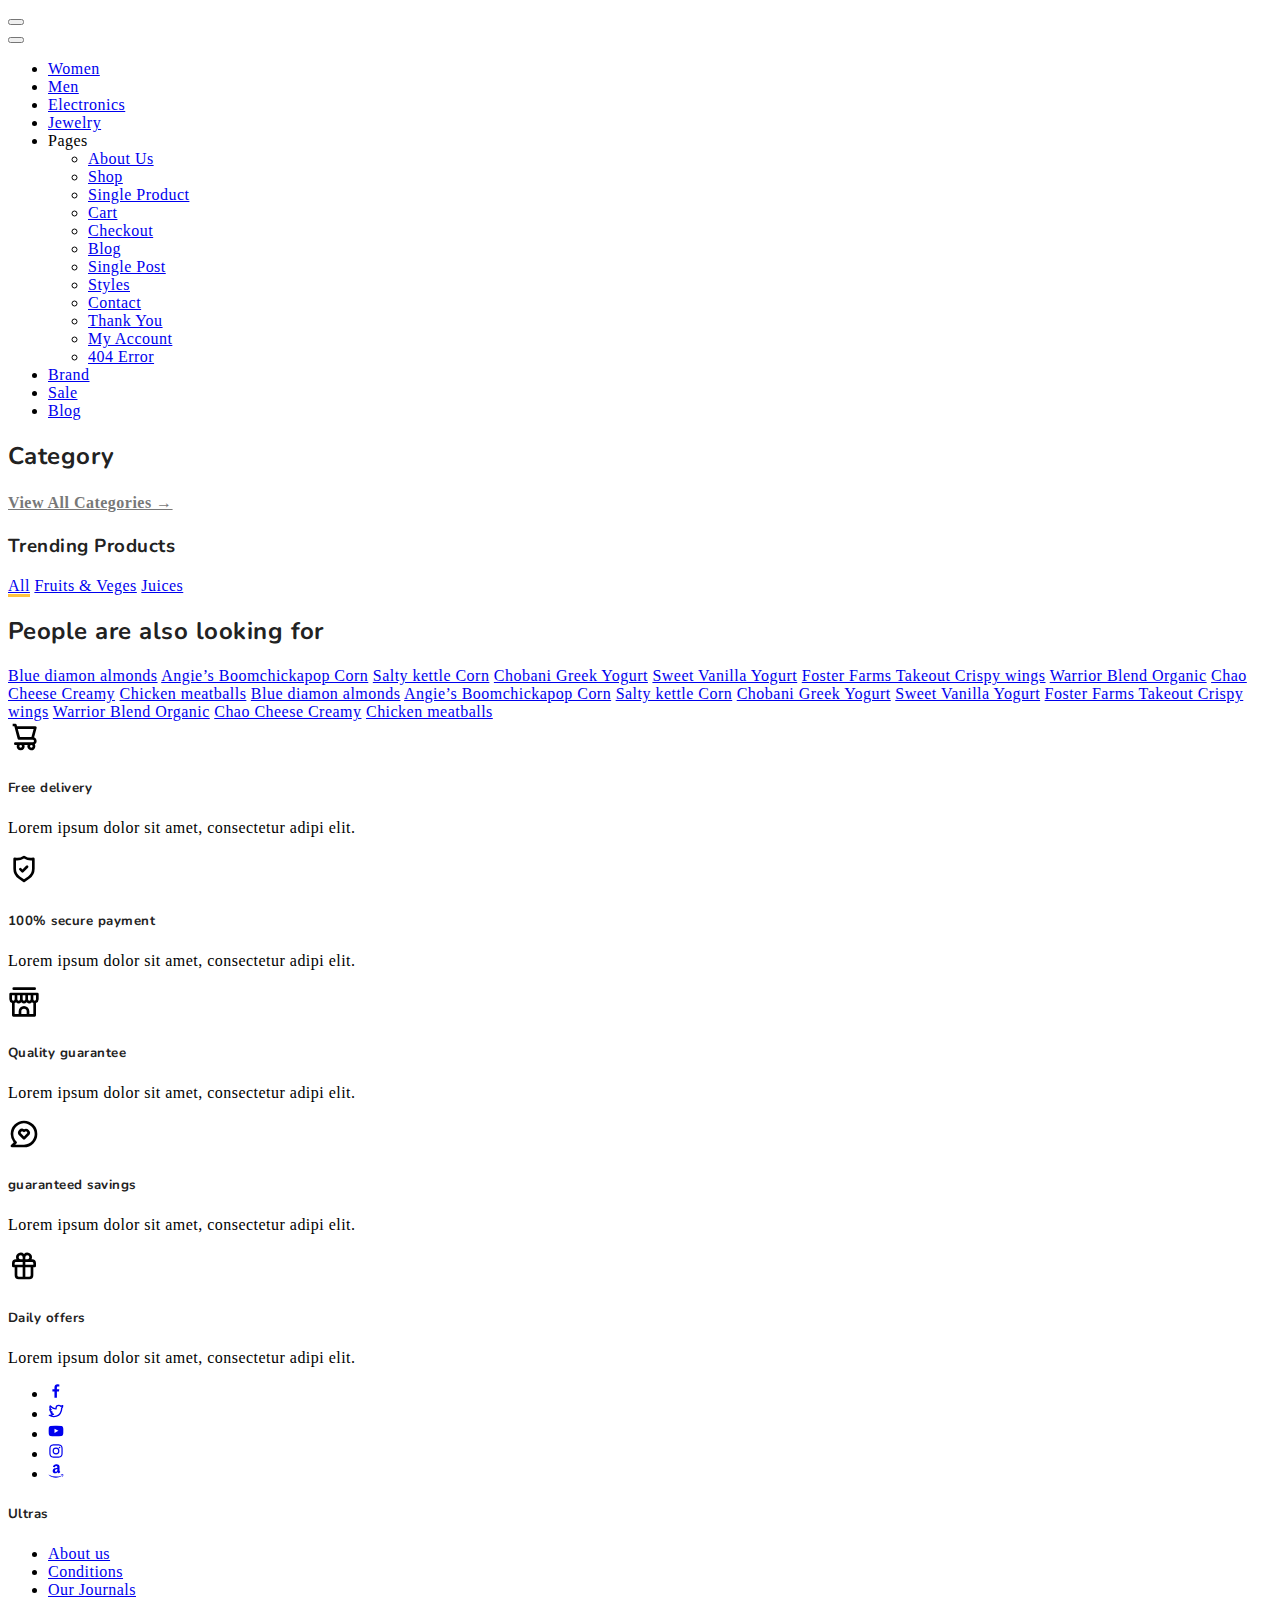
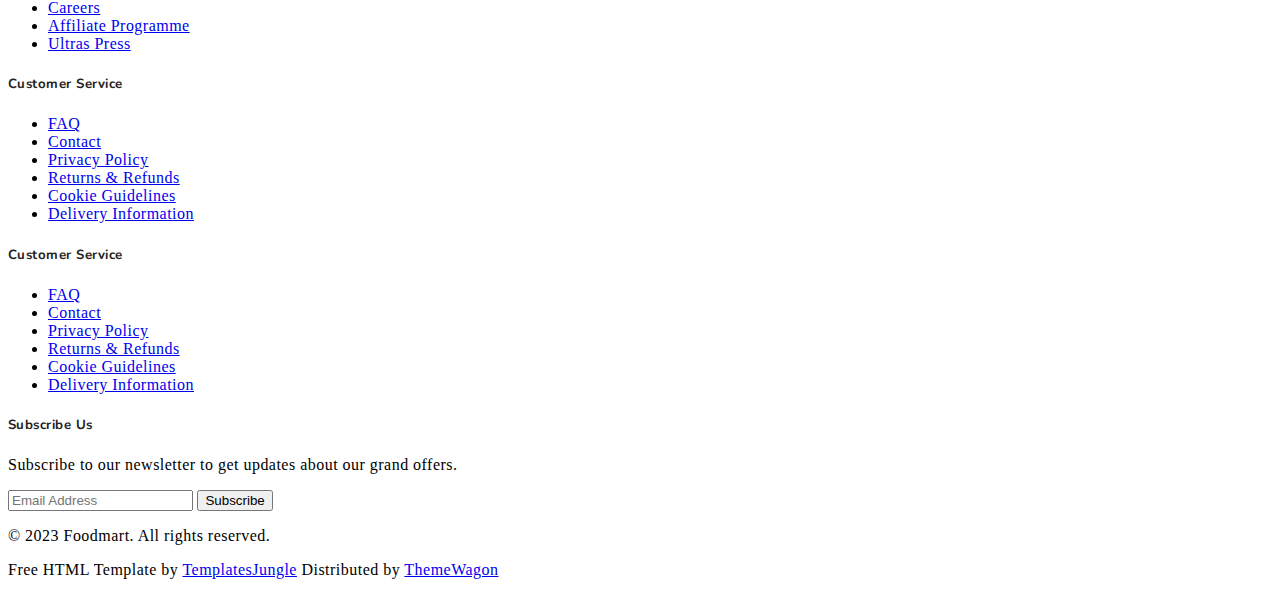
<file: index.html>
<!DOCTYPE html>
<html lang="en">
  <head>
    <title>online fake shop using Fake store API</title>
    <meta charset="utf-8">
    <meta http-equiv="X-UA-Compatible" content="IE=edge">
    <meta name="viewport" content="width=device-width, initial-scale=1.0">
    <meta name="format-detection" content="telephone=no">
    <meta name="apple-mobile-web-app-capable" content="yes">
    <meta name="author" content="">
    <meta name="keywords" content="">
    <meta name="description" content="">

    <link rel="stylesheet" href="https://cdn.jsdelivr.net/npm/swiper@9/swiper-bundle.min.css">
    <link href="https://cdn.jsdelivr.net/npm/bootstrap@5.3.0-alpha3/dist/css/bootstrap.min.css" rel="stylesheet" integrity="sha384-KK94CHFLLe+nY2dmCWGMq91rCGa5gtU4mk92HdvYe+M/SXH301p5ILy+dN9+nJOZ" crossorigin="anonymous">
    <link rel="stylesheet" type="text/css" href="css/vendor.css">
    <link rel="stylesheet" type="text/css" href="style.css">

    <link rel="preconnect" href="https://fonts.googleapis.com">
    <link rel="preconnect" href="https://fonts.gstatic.com" crossorigin>
    <link href="https://fonts.googleapis.com/css2?family=Nunito:wght@400;700&family=Open+Sans:ital,wght@0,400;0,700;1,400;1,700&display=swap" rel="stylesheet">
<style>
  .category-item img {
  width: 50px;
  height: 50px;
  object-fit: contain;
  display: block;
  margin: 0 auto;
}

.category-title {
  font-size: 0.9rem;
  text-align: center;
  margin-top: 8px;
}

</style>
  </head>
  <script>
    fetch('https://fakestoreapi.com/products')
      .then(res => res.json())
      .then(products => {
        const productList = document.getElementById('product-list');
        productList.innerHTML = ''; // Clear existing
  
        products.forEach(product => {
          const col = document.createElement('div');
          col.className = 'col-6 col-sm-4 col-md-3 col-lg-2 mb-4'; // Responsive grid
  
          col.innerHTML = `
            <div class="product-item" style="padding: 10px; font-size: 0.85rem; border: 1px solid #eee; border-radius: 6px; background-color: #fff;">
              <a href="#" class="btn-wishlist" style="top: 5px; right: 5px;">
                <svg width="20" height="20"><use xlink:href="#heart"></use></svg>
              </a>
              <figure>
                <a href="#" title="${product.title}">
                  <img src="${product.image}" class="tab-image" style="height:130px; object-fit:contain; width:100%;">
                </a>
              </figure>
              <h3 style="font-size: 0.9rem; line-height: 1.2em; height: 2.4em; overflow: hidden;">${product.title}</h3>
              <span class="qty" style="font-size: 0.75rem;">1 Unit</span>
              <span class="rating" style="font-size: 0.75rem;">
                <svg width="16" height="16" class="text-primary"><use xlink:href="#star-solid"></use></svg> ${product.rating?.rate || '4.0'}
              </span>
              <span class="price d-block mt-1" style="font-size: 0.9rem; font-weight: bold;">$${product.price.toFixed(2)}</span>
              <div class="d-flex align-items-center justify-content-between mt-2">
                <div class="input-group input-group-sm product-qty">
                  <span class="input-group-btn">
                    <button type="button" class="quantity-left-minus btn btn-danger btn-number btn-sm" data-type="minus">
                      <svg width="14" height="14"><use xlink:href="#minus"></use></svg>
                    </button>
                  </span>
                  <input type="text" name="quantity" class="form-control input-number form-control-sm" value="1" style="width: 40px;">
                  <span class="input-group-btn">
                    <button type="button" class="quantity-right-plus btn btn-success btn-number btn-sm" data-type="plus">
                      <svg width="14" height="14"><use xlink:href="#plus"></use></svg>
                    </button>
                  </span>
                </div>
                <a href="#" class="nav-link p-0" style="font-size: 0.75rem;">Add to cart <iconify-icon icon="uil:shopping-cart"></iconify-icon></a>
              </div>
            </div>
          `;
  
          productList.appendChild(col);
        });
      })
      .catch(err => {
        console.error('Failed to load products:', err);
      });
  </script>
  
  <!-- //category -->
  <script>
    fetch('https://fakestoreapi.com/products/categories')
      .then(res => res.json())
      .then(categories => {
        const categoryWrapper = document.getElementById('category-wrapper');
        categoryWrapper.innerHTML = '';
  
        categories.forEach((category, index) => {
          const slide = document.createElement('a');
          slide.href = `product.html?category=${encodeURIComponent(category)}`;
          slide.className = 'nav-link category-item swiper-slide';
  
          // Optional: map icons to categories (customize as needed)
          const icons = [
            'images/electronic.jpg',
            'images/jewelry.png',
            'images/mens.png',
            'images/womens.jpg'
          ];
          const icon = icons[index % icons.length]; // loop icons
  
          slide.innerHTML = `
            <img src="${icon}" alt="Category Thumbnail">
            <h3 class="category-title">${category.charAt(0).toUpperCase() + category.slice(1)}</h3>
          `;
  
          categoryWrapper.appendChild(slide);
        });
  
        // Reinitialize Swiper if needed
        if (typeof Swiper !== 'undefined') {
          new Swiper('.category-carousel', {
            slidesPerView: 4,
            spaceBetween: 20,
            breakpoints: {
              640: { slidesPerView: 4 },
              768: { slidesPerView: 5 },
              1024: { slidesPerView: 6 },
            }
          });
        }
      })
      .catch(err => console.error('Failed to load categories:', err));
  </script>
  
  <!-- category close -->
  
  <body>

    <svg xmlns="http://www.w3.org/2000/svg" style="display: none;">
      <defs>
        <symbol xmlns="http://www.w3.org/2000/svg" id="link" viewBox="0 0 24 24">
          <path fill="currentColor" d="M12 19a1 1 0 1 0-1-1a1 1 0 0 0 1 1Zm5 0a1 1 0 1 0-1-1a1 1 0 0 0 1 1Zm0-4a1 1 0 1 0-1-1a1 1 0 0 0 1 1Zm-5 0a1 1 0 1 0-1-1a1 1 0 0 0 1 1Zm7-12h-1V2a1 1 0 0 0-2 0v1H8V2a1 1 0 0 0-2 0v1H5a3 3 0 0 0-3 3v14a3 3 0 0 0 3 3h14a3 3 0 0 0 3-3V6a3 3 0 0 0-3-3Zm1 17a1 1 0 0 1-1 1H5a1 1 0 0 1-1-1v-9h16Zm0-11H4V6a1 1 0 0 1 1-1h1v1a1 1 0 0 0 2 0V5h8v1a1 1 0 0 0 2 0V5h1a1 1 0 0 1 1 1ZM7 15a1 1 0 1 0-1-1a1 1 0 0 0 1 1Zm0 4a1 1 0 1 0-1-1a1 1 0 0 0 1 1Z"/>
        </symbol>
        <symbol xmlns="http://www.w3.org/2000/svg" id="arrow-right" viewBox="0 0 24 24">
          <path fill="currentColor" d="M17.92 11.62a1 1 0 0 0-.21-.33l-5-5a1 1 0 0 0-1.42 1.42l3.3 3.29H7a1 1 0 0 0 0 2h7.59l-3.3 3.29a1 1 0 0 0 0 1.42a1 1 0 0 0 1.42 0l5-5a1 1 0 0 0 .21-.33a1 1 0 0 0 0-.76Z"/>
        </symbol>
        <symbol xmlns="http://www.w3.org/2000/svg" id="category" viewBox="0 0 24 24">
          <path fill="currentColor" d="M19 5.5h-6.28l-.32-1a3 3 0 0 0-2.84-2H5a3 3 0 0 0-3 3v13a3 3 0 0 0 3 3h14a3 3 0 0 0 3-3v-10a3 3 0 0 0-3-3Zm1 13a1 1 0 0 1-1 1H5a1 1 0 0 1-1-1v-13a1 1 0 0 1 1-1h4.56a1 1 0 0 1 .95.68l.54 1.64a1 1 0 0 0 .95.68h7a1 1 0 0 1 1 1Z"/>
        </symbol>
        <symbol xmlns="http://www.w3.org/2000/svg" id="calendar" viewBox="0 0 24 24">
          <path fill="currentColor" d="M19 4h-2V3a1 1 0 0 0-2 0v1H9V3a1 1 0 0 0-2 0v1H5a3 3 0 0 0-3 3v12a3 3 0 0 0 3 3h14a3 3 0 0 0 3-3V7a3 3 0 0 0-3-3Zm1 15a1 1 0 0 1-1 1H5a1 1 0 0 1-1-1v-7h16Zm0-9H4V7a1 1 0 0 1 1-1h2v1a1 1 0 0 0 2 0V6h6v1a1 1 0 0 0 2 0V6h2a1 1 0 0 1 1 1Z"/>
        </symbol>
        <symbol xmlns="http://www.w3.org/2000/svg" id="heart" viewBox="0 0 24 24">
          <path fill="currentColor" d="M20.16 4.61A6.27 6.27 0 0 0 12 4a6.27 6.27 0 0 0-8.16 9.48l7.45 7.45a1 1 0 0 0 1.42 0l7.45-7.45a6.27 6.27 0 0 0 0-8.87Zm-1.41 7.46L12 18.81l-6.75-6.74a4.28 4.28 0 0 1 3-7.3a4.25 4.25 0 0 1 3 1.25a1 1 0 0 0 1.42 0a4.27 4.27 0 0 1 6 6.05Z"/>
        </symbol>
        <symbol xmlns="http://www.w3.org/2000/svg" id="plus" viewBox="0 0 24 24">
          <path fill="currentColor" d="M19 11h-6V5a1 1 0 0 0-2 0v6H5a1 1 0 0 0 0 2h6v6a1 1 0 0 0 2 0v-6h6a1 1 0 0 0 0-2Z"/>
        </symbol>
        <symbol xmlns="http://www.w3.org/2000/svg" id="minus" viewBox="0 0 24 24">
          <path fill="currentColor" d="M19 11H5a1 1 0 0 0 0 2h14a1 1 0 0 0 0-2Z"/>
        </symbol>
        <symbol xmlns="http://www.w3.org/2000/svg" id="cart" viewBox="0 0 24 24">
          <path fill="currentColor" d="M8.5 19a1.5 1.5 0 1 0 1.5 1.5A1.5 1.5 0 0 0 8.5 19ZM19 16H7a1 1 0 0 1 0-2h8.491a3.013 3.013 0 0 0 2.885-2.176l1.585-5.55A1 1 0 0 0 19 5H6.74a3.007 3.007 0 0 0-2.82-2H3a1 1 0 0 0 0 2h.921a1.005 1.005 0 0 1 .962.725l.155.545v.005l1.641 5.742A3 3 0 0 0 7 18h12a1 1 0 0 0 0-2Zm-1.326-9l-1.22 4.274a1.005 1.005 0 0 1-.963.726H8.754l-.255-.892L7.326 7ZM16.5 19a1.5 1.5 0 1 0 1.5 1.5a1.5 1.5 0 0 0-1.5-1.5Z"/>
        </symbol>
        <symbol xmlns="http://www.w3.org/2000/svg" id="check" viewBox="0 0 24 24">
          <path fill="currentColor" d="M18.71 7.21a1 1 0 0 0-1.42 0l-7.45 7.46l-3.13-3.14A1 1 0 1 0 5.29 13l3.84 3.84a1 1 0 0 0 1.42 0l8.16-8.16a1 1 0 0 0 0-1.47Z"/>
        </symbol>
        <symbol xmlns="http://www.w3.org/2000/svg" id="trash" viewBox="0 0 24 24">
          <path fill="currentColor" d="M10 18a1 1 0 0 0 1-1v-6a1 1 0 0 0-2 0v6a1 1 0 0 0 1 1ZM20 6h-4V5a3 3 0 0 0-3-3h-2a3 3 0 0 0-3 3v1H4a1 1 0 0 0 0 2h1v11a3 3 0 0 0 3 3h8a3 3 0 0 0 3-3V8h1a1 1 0 0 0 0-2ZM10 5a1 1 0 0 1 1-1h2a1 1 0 0 1 1 1v1h-4Zm7 14a1 1 0 0 1-1 1H8a1 1 0 0 1-1-1V8h10Zm-3-1a1 1 0 0 0 1-1v-6a1 1 0 0 0-2 0v6a1 1 0 0 0 1 1Z"/>
        </symbol>
        <symbol xmlns="http://www.w3.org/2000/svg" id="star-outline" viewBox="0 0 15 15">
          <path fill="none" stroke="currentColor" stroke-linecap="round" stroke-linejoin="round" d="M7.5 9.804L5.337 11l.413-2.533L4 6.674l2.418-.37L7.5 4l1.082 2.304l2.418.37l-1.75 1.793L9.663 11L7.5 9.804Z"/>
        </symbol>
        <symbol xmlns="http://www.w3.org/2000/svg" id="star-solid" viewBox="0 0 15 15">
          <path fill="currentColor" d="M7.953 3.788a.5.5 0 0 0-.906 0L6.08 5.85l-2.154.33a.5.5 0 0 0-.283.843l1.574 1.613l-.373 2.284a.5.5 0 0 0 .736.518l1.92-1.063l1.921 1.063a.5.5 0 0 0 .736-.519l-.373-2.283l1.574-1.613a.5.5 0 0 0-.283-.844L8.921 5.85l-.968-2.062Z"/>
        </symbol>
        <symbol xmlns="http://www.w3.org/2000/svg" id="search" viewBox="0 0 24 24">
          <path fill="currentColor" d="M21.71 20.29L18 16.61A9 9 0 1 0 16.61 18l3.68 3.68a1 1 0 0 0 1.42 0a1 1 0 0 0 0-1.39ZM11 18a7 7 0 1 1 7-7a7 7 0 0 1-7 7Z"/>
        </symbol>
        <symbol xmlns="http://www.w3.org/2000/svg" id="user" viewBox="0 0 24 24">
          <path fill="currentColor" d="M15.71 12.71a6 6 0 1 0-7.42 0a10 10 0 0 0-6.22 8.18a1 1 0 0 0 2 .22a8 8 0 0 1 15.9 0a1 1 0 0 0 1 .89h.11a1 1 0 0 0 .88-1.1a10 10 0 0 0-6.25-8.19ZM12 12a4 4 0 1 1 4-4a4 4 0 0 1-4 4Z"/>
        </symbol>
        <symbol xmlns="http://www.w3.org/2000/svg" id="close" viewBox="0 0 15 15">
          <path fill="currentColor" d="M7.953 3.788a.5.5 0 0 0-.906 0L6.08 5.85l-2.154.33a.5.5 0 0 0-.283.843l1.574 1.613l-.373 2.284a.5.5 0 0 0 .736.518l1.92-1.063l1.921 1.063a.5.5 0 0 0 .736-.519l-.373-2.283l1.574-1.613a.5.5 0 0 0-.283-.844L8.921 5.85l-.968-2.062Z"/>
        </symbol>
      </defs>
    </svg>

    <div class="preloader-wrapper">
      <div class="preloader">
      </div>
    </div>
<!-- 1-------------- -->
    <!-- 1----------------- -->

    <header>
      <div class="container-fluid">
        <div class="row py-3 border-bottom">
          
          <div class="col-sm-4 col-lg-3 text-center text-sm-start">
            <div class="main-logo">
              <!-- <a href="index.html">
                <img src="images/logo.png" alt="logo" class="img-fluid">
              </a> -->
            </div>
          </div>
          
          <div class="col-sm-6 offset-sm-2 offset-md-0 col-lg-5 d-none d-lg-block">
            <!-- 2-------------------- -->

            

          <!-- 2---------------- -->
            
          </div>
          
          <div class="col-sm-8 col-lg-4 d-flex justify-content-end gap-5 align-items-center mt-4 mt-sm-0 justify-content-center justify-content-sm-end">
            <!-- 3-------------------- -->


            <!-- 3--------------- -->
        </div>
      </div>
      <div class="container-fluid">
        <div class="row py-3">
          <div class="d-flex  justify-content-center justify-content-sm-between align-items-center">
            <nav class="main-menu d-flex navbar navbar-expand-lg">

              <button class="navbar-toggler" type="button" data-bs-toggle="offcanvas" data-bs-target="#offcanvasNavbar"
                aria-controls="offcanvasNavbar">
                <span class="navbar-toggler-icon"></span>
              </button>

              <div class="offcanvas offcanvas-end" tabindex="-1" id="offcanvasNavbar" aria-labelledby="offcanvasNavbarLabel">

                <div class="offcanvas-header justify-content-center">
                  <button type="button" class="btn-close" data-bs-dismiss="offcanvas" aria-label="Close"></button>
                </div>

                <div class="offcanvas-body">
              
                  <!-- <select class="filter-categories border-0 mb-0 me-5">
                    <option>Shop by Departments</option>
                    <option>Groceries</option>
                    <option>Drinks</option>
                    <option>Chocolates</option>
                  </select> -->
              
                  <ul class="navbar-nav justify-content-end menu-list list-unstyled d-flex gap-md-3 mb-0">
                    <li class="nav-item active">
                      <a href="product.html?category=women's clothing" class="nav-link">Women</a>
                    </li>
                    <li class="nav-item dropdown">
                      <a href="product.html?category=men's clothing" class="nav-link">Men</a>
                    </li>
                    <li class="nav-item">
                      <a href="product.html?category=electronics" class="nav-link">Electronics</a>
                    </li>
                    <li class="nav-item">
                      <a href="product.html?category=jelewery" class="nav-link">Jewelry</a>
                    </li>
                    <li class="nav-item dropdown">
                      <a class="nav-link dropdown-toggle" role="button" id="pages" data-bs-toggle="dropdown" aria-expanded="false">Pages</a>
                      <ul class="dropdown-menu" aria-labelledby="pages">
                        <li><a href="index.html" class="dropdown-item">About Us </a></li>
                        <li><a href="index.html" class="dropdown-item">Shop </a></li>
                        <li><a href="index.html" class="dropdown-item">Single Product </a></li>
                        <li><a href="index.html" class="dropdown-item">Cart </a></li>
                        <li><a href="index.html" class="dropdown-item">Checkout </a></li>
                        <li><a href="index.html" class="dropdown-item">Blog </a></li>
                        <li><a href="index.html" class="dropdown-item">Single Post </a></li>
                        <li><a href="index.html" class="dropdown-item">Styles </a></li>
                        <li><a href="index.html" class="dropdown-item">Contact </a></li>
                        <li><a href="index.html" class="dropdown-item">Thank You </a></li>
                        <li><a href="index.html" class="dropdown-item">My Account </a></li>
                        <li><a href="index.html" class="dropdown-item">404 Error </a></li>
                      </ul>
                    </li>
                    <li class="nav-item">
                      <a href="#brand" class="nav-link">Brand</a>
                    </li>
                    <li class="nav-item">
                      <a href="#sale" class="nav-link">Sale</a>
                    </li>
                    <li class="nav-item">
                      <a href="#blog" class="nav-link">Blog</a>
                    </li>
                  </ul>
                
                </div>

              </div>
          </div>
        </div>
      </div>
    </header>
    
    <section class="py-3" style="background-image: url('images/background-pattern.jpg');background-repeat: no-repeat;background-size: cover;">
      <div class="container-fluid">
        <div class="row">
          
          </div> 
        </div>
      </div>
    </section>

    <section class="py-5 overflow-hidden">
      <div class="container-fluid">
        <div class="row">
          <div class="col-md-12">

            <div class="section-header d-flex flex-wrap justify-content-between mb-5">
              <h2 class="section-title">Category</h2>

              <div class="d-flex align-items-center">
                <a href="#" class="btn-link text-decoration-none">View All Categories →</a>
                <div class="swiper-buttons">
                  <button class="swiper-prev category-carousel-prev btn btn-yellow">❮</button>
                  <button class="swiper-next category-carousel-next btn btn-yellow">❯</button>
                </div>
              </div>
            </div>
            
          </div>
        </div>
        <div class="row">
          <div class="col-md-12">
<!-- categories-------------- -->
            <div class="category-carousel swiper">
              <div class="swiper-wrapper" id="category-wrapper">
                <!-- Categories will be injected here -->
              </div>
            </div>
            

          </div>
        </div>
      </div>
    </section>
<!-- categories-------------- -->

    <section class="py-5 overflow-hidden">
      <div class="container-fluid">
        <!-- <div class="row">
          <div class="col-md-12">

            <div class="section-header d-flex flex-wrap flex-wrap justify-content-between mb-5">
              
              <h2 class="section-title">Newly Arrived Brands</h2>

              <div class="d-flex align-items-center">
                <a href="#" class="btn-link text-decoration-none">View All Categories →</a>
                <div class="swiper-buttons">
                  <button class="swiper-prev brand-carousel-prev btn btn-yellow">❮</button>
                  <button class="swiper-next brand-carousel-next btn btn-yellow">❯</button>
                </div>  
              </div>
            </div>
            
          </div>
        </div> -->
        <div class="row">
          <div class="col-md-12">

            <div class="brand-carousel swiper">
              <!--  -->
            </div>

          </div>
        </div>
      </div>
    </section>


    <section class="py-5">
      <div class="container-fluid">
        
        <div class="row">
          <div class="col-md-12">

            <div class="bootstrap-tabs product-tabs">
              <div class="tabs-header d-flex justify-content-between border-bottom my-5">
                <h3>Trending Products</h3>
                <nav>
                  <div class="nav nav-tabs" id="nav-tab" role="tablist">
                    <a href="#" class="nav-link text-uppercase fs-6 active" id="nav-all-tab" data-bs-toggle="tab" data-bs-target="#nav-all">All</a>
                    <a href="#" class="nav-link text-uppercase fs-6" id="nav-fruits-tab" data-bs-toggle="tab" data-bs-target="#nav-fruits">Fruits & Veges</a>
                    <a href="#" class="nav-link text-uppercase fs-6" id="nav-juices-tab" data-bs-toggle="tab" data-bs-target="#nav-juices">Juices</a>
                  </div>
                </nav>
              </div>
              <div class="row" id="product-list"></div>

       
              </div>
            </div>

          </div>
        </div>
      </div>
    </section>
<section class="py-5">
      <div class="container-fluid">
        <h2 class="my-5">People are also looking for</h2>
        <a href="#" class="btn btn-warning me-2 mb-2">Blue diamon almonds</a>
        <a href="#" class="btn btn-warning me-2 mb-2">Angie’s Boomchickapop Corn</a>
        <a href="#" class="btn btn-warning me-2 mb-2">Salty kettle Corn</a>
        <a href="#" class="btn btn-warning me-2 mb-2">Chobani Greek Yogurt</a>
        <a href="#" class="btn btn-warning me-2 mb-2">Sweet Vanilla Yogurt</a>
        <a href="#" class="btn btn-warning me-2 mb-2">Foster Farms Takeout Crispy wings</a>
        <a href="#" class="btn btn-warning me-2 mb-2">Warrior Blend Organic</a>
        <a href="#" class="btn btn-warning me-2 mb-2">Chao Cheese Creamy</a>
        <a href="#" class="btn btn-warning me-2 mb-2">Chicken meatballs</a>
        <a href="#" class="btn btn-warning me-2 mb-2">Blue diamon almonds</a>
        <a href="#" class="btn btn-warning me-2 mb-2">Angie’s Boomchickapop Corn</a>
        <a href="#" class="btn btn-warning me-2 mb-2">Salty kettle Corn</a>
        <a href="#" class="btn btn-warning me-2 mb-2">Chobani Greek Yogurt</a>
        <a href="#" class="btn btn-warning me-2 mb-2">Sweet Vanilla Yogurt</a>
        <a href="#" class="btn btn-warning me-2 mb-2">Foster Farms Takeout Crispy wings</a>
        <a href="#" class="btn btn-warning me-2 mb-2">Warrior Blend Organic</a>
        <a href="#" class="btn btn-warning me-2 mb-2">Chao Cheese Creamy</a>
        <a href="#" class="btn btn-warning me-2 mb-2">Chicken meatballs</a>
      </div>
    </section>

    <section class="py-5">
      <div class="container-fluid">
        <div class="row row-cols-1 row-cols-sm-3 row-cols-lg-5">
          <div class="col">
            <div class="card mb-3 border-0">
              <div class="row">
                <div class="col-md-2 text-dark">
                  <svg xmlns="http://www.w3.org/2000/svg" width="32" height="32" viewBox="0 0 24 24"><path fill="currentColor" d="M21.5 15a3 3 0 0 0-1.9-2.78l1.87-7a1 1 0 0 0-.18-.87A1 1 0 0 0 20.5 4H6.8l-.33-1.26A1 1 0 0 0 5.5 2h-2v2h1.23l2.48 9.26a1 1 0 0 0 1 .74H18.5a1 1 0 0 1 0 2h-13a1 1 0 0 0 0 2h1.18a3 3 0 1 0 5.64 0h2.36a3 3 0 1 0 5.82 1a2.94 2.94 0 0 0-.4-1.47A3 3 0 0 0 21.5 15Zm-3.91-3H9L7.34 6H19.2ZM9.5 20a1 1 0 1 1 1-1a1 1 0 0 1-1 1Zm8 0a1 1 0 1 1 1-1a1 1 0 0 1-1 1Z"/></svg>
                </div>
                <div class="col-md-10">
                  <div class="card-body p-0">
                    <h5>Free delivery</h5>
                    <p class="card-text">Lorem ipsum dolor sit amet, consectetur adipi elit.</p>
                  </div>
                </div>
              </div>
              </div>
          </div>
          <div class="col">
            <div class="card mb-3 border-0">
              <div class="row">
                <div class="col-md-2 text-dark">
                  <svg xmlns="http://www.w3.org/2000/svg" width="32" height="32" viewBox="0 0 24 24"><path fill="currentColor" d="M19.63 3.65a1 1 0 0 0-.84-.2a8 8 0 0 1-6.22-1.27a1 1 0 0 0-1.14 0a8 8 0 0 1-6.22 1.27a1 1 0 0 0-.84.2a1 1 0 0 0-.37.78v7.45a9 9 0 0 0 3.77 7.33l3.65 2.6a1 1 0 0 0 1.16 0l3.65-2.6A9 9 0 0 0 20 11.88V4.43a1 1 0 0 0-.37-.78ZM18 11.88a7 7 0 0 1-2.93 5.7L12 19.77l-3.07-2.19A7 7 0 0 1 6 11.88v-6.3a10 10 0 0 0 6-1.39a10 10 0 0 0 6 1.39Zm-4.46-2.29l-2.69 2.7l-.89-.9a1 1 0 0 0-1.42 1.42l1.6 1.6a1 1 0 0 0 1.42 0L15 11a1 1 0 0 0-1.42-1.42Z"/></svg>
                </div>
                <div class="col-md-10">
                  <div class="card-body p-0">
                    <h5>100% secure payment</h5>
                    <p class="card-text">Lorem ipsum dolor sit amet, consectetur adipi elit.</p>
                  </div>
                </div>
              </div>
              </div>
          </div>
          <div class="col">
            <div class="card mb-3 border-0">
              <div class="row">
                <div class="col-md-2 text-dark">
                  <svg xmlns="http://www.w3.org/2000/svg" width="32" height="32" viewBox="0 0 24 24"><path fill="currentColor" d="M22 5H2a1 1 0 0 0-1 1v4a3 3 0 0 0 2 2.82V22a1 1 0 0 0 1 1h16a1 1 0 0 0 1-1v-9.18A3 3 0 0 0 23 10V6a1 1 0 0 0-1-1Zm-7 2h2v3a1 1 0 0 1-2 0Zm-4 0h2v3a1 1 0 0 1-2 0ZM7 7h2v3a1 1 0 0 1-2 0Zm-3 4a1 1 0 0 1-1-1V7h2v3a1 1 0 0 1-1 1Zm10 10h-4v-2a2 2 0 0 1 4 0Zm5 0h-3v-2a4 4 0 0 0-8 0v2H5v-8.18a3.17 3.17 0 0 0 1-.6a3 3 0 0 0 4 0a3 3 0 0 0 4 0a3 3 0 0 0 4 0a3.17 3.17 0 0 0 1 .6Zm2-11a1 1 0 0 1-2 0V7h2ZM4.3 3H20a1 1 0 0 0 0-2H4.3a1 1 0 0 0 0 2Z"/></svg>
                </div>
                <div class="col-md-10">
                  <div class="card-body p-0">
                    <h5>Quality guarantee</h5>
                    <p class="card-text">Lorem ipsum dolor sit amet, consectetur adipi elit.</p>
                  </div>
                </div>
              </div>
              </div>
          </div>
          <div class="col">
            <div class="card mb-3 border-0">
              <div class="row">
                <div class="col-md-2 text-dark">
                  <svg xmlns="http://www.w3.org/2000/svg" width="32" height="32" viewBox="0 0 24 24"><path fill="currentColor" d="M12 8.35a3.07 3.07 0 0 0-3.54.53a3 3 0 0 0 0 4.24L11.29 16a1 1 0 0 0 1.42 0l2.83-2.83a3 3 0 0 0 0-4.24A3.07 3.07 0 0 0 12 8.35Zm2.12 3.36L12 13.83l-2.12-2.12a1 1 0 0 1 0-1.42a1 1 0 0 1 1.41 0a1 1 0 0 0 1.42 0a1 1 0 0 1 1.41 0a1 1 0 0 1 0 1.42ZM12 2A10 10 0 0 0 2 12a9.89 9.89 0 0 0 2.26 6.33l-2 2a1 1 0 0 0-.21 1.09A1 1 0 0 0 3 22h9a10 10 0 0 0 0-20Zm0 18H5.41l.93-.93a1 1 0 0 0 0-1.41A8 8 0 1 1 12 20Z"/></svg>
                </div>
                <div class="col-md-10">
                  <div class="card-body p-0">
                    <h5>guaranteed savings</h5>
                    <p class="card-text">Lorem ipsum dolor sit amet, consectetur adipi elit.</p>
                  </div>
                </div>
              </div>
              </div>
          </div>
          <div class="col">
            <div class="card mb-3 border-0">
              <div class="row">
                <div class="col-md-2 text-dark">
                  <svg xmlns="http://www.w3.org/2000/svg" width="32" height="32" viewBox="0 0 24 24"><path fill="currentColor" d="M18 7h-.35A3.45 3.45 0 0 0 18 5.5a3.49 3.49 0 0 0-6-2.44A3.49 3.49 0 0 0 6 5.5A3.45 3.45 0 0 0 6.35 7H6a3 3 0 0 0-3 3v2a1 1 0 0 0 1 1h1v6a3 3 0 0 0 3 3h8a3 3 0 0 0 3-3v-6h1a1 1 0 0 0 1-1v-2a3 3 0 0 0-3-3Zm-7 13H8a1 1 0 0 1-1-1v-6h4Zm0-9H5v-1a1 1 0 0 1 1-1h5Zm0-4H9.5A1.5 1.5 0 1 1 11 5.5Zm2-1.5A1.5 1.5 0 1 1 14.5 7H13ZM17 19a1 1 0 0 1-1 1h-3v-7h4Zm2-8h-6V9h5a1 1 0 0 1 1 1Z"/></svg>
                </div>
                <div class="col-md-10">
                  <div class="card-body p-0">
                    <h5>Daily offers</h5>
                    <p class="card-text">Lorem ipsum dolor sit amet, consectetur adipi elit.</p>
                  </div>
                </div>
              </div>
              </div>
          </div>
        </div>
      </div>
    </section>

    <footer class="py-5">
      <div class="container-fluid">
        <div class="row">

          <div class="col-lg-3 col-md-6 col-sm-6">
            <div class="footer-menu">
              <!-- <img src="images/logo.png" alt="logo"> -->
              <div class="social-links mt-5">
                <ul class="d-flex list-unstyled gap-2">
                  <li>
                    <a href="#" class="btn btn-outline-light">
                      <svg xmlns="http://www.w3.org/2000/svg" width="16" height="16" viewBox="0 0 24 24"><path fill="currentColor" d="M15.12 5.32H17V2.14A26.11 26.11 0 0 0 14.26 2c-2.72 0-4.58 1.66-4.58 4.7v2.62H6.61v3.56h3.07V22h3.68v-9.12h3.06l.46-3.56h-3.52V7.05c0-1.05.28-1.73 1.76-1.73Z"/></svg>
                    </a>
                  </li>
                  <li>
                    <a href="#" class="btn btn-outline-light">
                      <svg xmlns="http://www.w3.org/2000/svg" width="16" height="16" viewBox="0 0 24 24"><path fill="currentColor" d="M22.991 3.95a1 1 0 0 0-1.51-.86a7.48 7.48 0 0 1-1.874.794a5.152 5.152 0 0 0-3.374-1.242a5.232 5.232 0 0 0-5.223 5.063a11.032 11.032 0 0 1-6.814-3.924a1.012 1.012 0 0 0-.857-.365a.999.999 0 0 0-.785.5a5.276 5.276 0 0 0-.242 4.769l-.002.001a1.041 1.041 0 0 0-.496.89a3.042 3.042 0 0 0 .027.439a5.185 5.185 0 0 0 1.568 3.312a.998.998 0 0 0-.066.77a5.204 5.204 0 0 0 2.362 2.922a7.465 7.465 0 0 1-3.59.448A1 1 0 0 0 1.45 19.3a12.942 12.942 0 0 0 7.01 2.061a12.788 12.788 0 0 0 12.465-9.363a12.822 12.822 0 0 0 .535-3.646l-.001-.2a5.77 5.77 0 0 0 1.532-4.202Zm-3.306 3.212a.995.995 0 0 0-.234.702c.01.165.009.331.009.488a10.824 10.824 0 0 1-.454 3.08a10.685 10.685 0 0 1-10.546 7.93a10.938 10.938 0 0 1-2.55-.301a9.48 9.48 0 0 0 2.942-1.564a1 1 0 0 0-.602-1.786a3.208 3.208 0 0 1-2.214-.935q.224-.042.445-.105a1 1 0 0 0-.08-1.943a3.198 3.198 0 0 1-2.25-1.726a5.3 5.3 0 0 0 .545.046a1.02 1.02 0 0 0 .984-.696a1 1 0 0 0-.4-1.137a3.196 3.196 0 0 1-1.425-2.673c0-.066.002-.133.006-.198a13.014 13.014 0 0 0 8.21 3.48a1.02 1.02 0 0 0 .817-.36a1 1 0 0 0 .206-.867a3.157 3.157 0 0 1-.087-.729a3.23 3.23 0 0 1 3.226-3.226a3.184 3.184 0 0 1 2.345 1.02a.993.993 0 0 0 .921.298a9.27 9.27 0 0 0 1.212-.322a6.681 6.681 0 0 1-1.026 1.524Z"/></svg>
                    </a>
                  </li>
                  <li>
                    <a href="#" class="btn btn-outline-light">
                      <svg xmlns="http://www.w3.org/2000/svg" width="16" height="16" viewBox="0 0 24 24"><path fill="currentColor" d="M23 9.71a8.5 8.5 0 0 0-.91-4.13a2.92 2.92 0 0 0-1.72-1A78.36 78.36 0 0 0 12 4.27a78.45 78.45 0 0 0-8.34.3a2.87 2.87 0 0 0-1.46.74c-.9.83-1 2.25-1.1 3.45a48.29 48.29 0 0 0 0 6.48a9.55 9.55 0 0 0 .3 2a3.14 3.14 0 0 0 .71 1.36a2.86 2.86 0 0 0 1.49.78a45.18 45.18 0 0 0 6.5.33c3.5.05 6.57 0 10.2-.28a2.88 2.88 0 0 0 1.53-.78a2.49 2.49 0 0 0 .61-1a10.58 10.58 0 0 0 .52-3.4c.04-.56.04-3.94.04-4.54ZM9.74 14.85V8.66l5.92 3.11c-1.66.92-3.85 1.96-5.92 3.08Z"/></svg>
                    </a>
                  </li>
                  <li>
                    <a href="#" class="btn btn-outline-light">
                      <svg xmlns="http://www.w3.org/2000/svg" width="16" height="16" viewBox="0 0 24 24"><path fill="currentColor" d="M17.34 5.46a1.2 1.2 0 1 0 1.2 1.2a1.2 1.2 0 0 0-1.2-1.2Zm4.6 2.42a7.59 7.59 0 0 0-.46-2.43a4.94 4.94 0 0 0-1.16-1.77a4.7 4.7 0 0 0-1.77-1.15a7.3 7.3 0 0 0-2.43-.47C15.06 2 14.72 2 12 2s-3.06 0-4.12.06a7.3 7.3 0 0 0-2.43.47a4.78 4.78 0 0 0-1.77 1.15a4.7 4.7 0 0 0-1.15 1.77a7.3 7.3 0 0 0-.47 2.43C2 8.94 2 9.28 2 12s0 3.06.06 4.12a7.3 7.3 0 0 0 .47 2.43a4.7 4.7 0 0 0 1.15 1.77a4.78 4.78 0 0 0 1.77 1.15a7.3 7.3 0 0 0 2.43.47C8.94 22 9.28 22 12 22s3.06 0 4.12-.06a7.3 7.3 0 0 0 2.43-.47a4.7 4.7 0 0 0 1.77-1.15a4.85 4.85 0 0 0 1.16-1.77a7.59 7.59 0 0 0 .46-2.43c0-1.06.06-1.4.06-4.12s0-3.06-.06-4.12ZM20.14 16a5.61 5.61 0 0 1-.34 1.86a3.06 3.06 0 0 1-.75 1.15a3.19 3.19 0 0 1-1.15.75a5.61 5.61 0 0 1-1.86.34c-1 .05-1.37.06-4 .06s-3 0-4-.06a5.73 5.73 0 0 1-1.94-.3a3.27 3.27 0 0 1-1.1-.75a3 3 0 0 1-.74-1.15a5.54 5.54 0 0 1-.4-1.9c0-1-.06-1.37-.06-4s0-3 .06-4a5.54 5.54 0 0 1 .35-1.9A3 3 0 0 1 5 5a3.14 3.14 0 0 1 1.1-.8A5.73 5.73 0 0 1 8 3.86c1 0 1.37-.06 4-.06s3 0 4 .06a5.61 5.61 0 0 1 1.86.34a3.06 3.06 0 0 1 1.19.8a3.06 3.06 0 0 1 .75 1.1a5.61 5.61 0 0 1 .34 1.9c.05 1 .06 1.37.06 4s-.01 3-.06 4ZM12 6.87A5.13 5.13 0 1 0 17.14 12A5.12 5.12 0 0 0 12 6.87Zm0 8.46A3.33 3.33 0 1 1 15.33 12A3.33 3.33 0 0 1 12 15.33Z"/></svg>
                    </a>
                  </li>
                  <li>
                    <a href="#" class="btn btn-outline-light">
                      <svg xmlns="http://www.w3.org/2000/svg" width="16" height="16" viewBox="0 0 24 24"><path fill="currentColor" d="M1.04 17.52q.1-.16.32-.02a21.308 21.308 0 0 0 10.88 2.9a21.524 21.524 0 0 0 7.74-1.46q.1-.04.29-.12t.27-.12a.356.356 0 0 1 .47.12q.17.24-.11.44q-.36.26-.92.6a14.99 14.99 0 0 1-3.84 1.58A16.175 16.175 0 0 1 12 22a16.017 16.017 0 0 1-5.9-1.09a16.246 16.246 0 0 1-4.98-3.07a.273.273 0 0 1-.12-.2a.215.215 0 0 1 .04-.12Zm6.02-5.7a4.036 4.036 0 0 1 .68-2.36A4.197 4.197 0 0 1 9.6 7.98a10.063 10.063 0 0 1 2.66-.66q.54-.06 1.76-.16v-.34a3.562 3.562 0 0 0-.28-1.72a1.5 1.5 0 0 0-1.32-.6h-.16a2.189 2.189 0 0 0-1.14.42a1.64 1.64 0 0 0-.62 1a.508.508 0 0 1-.4.46L7.8 6.1q-.34-.08-.34-.36a.587.587 0 0 1 .02-.14a3.834 3.834 0 0 1 1.67-2.64A6.268 6.268 0 0 1 12.26 2h.5a5.054 5.054 0 0 1 3.56 1.18a3.81 3.81 0 0 1 .37.43a3.875 3.875 0 0 1 .27.41a2.098 2.098 0 0 1 .18.52q.08.34.12.47a2.856 2.856 0 0 1 .06.56q.02.43.02.51v4.84a2.868 2.868 0 0 0 .15.95a2.475 2.475 0 0 0 .29.62q.14.19.46.61a.599.599 0 0 1 .12.32a.346.346 0 0 1-.16.28q-1.66 1.44-1.8 1.56a.557.557 0 0 1-.58.04q-.28-.24-.49-.46t-.3-.32a4.466 4.466 0 0 1-.29-.39q-.2-.29-.28-.39a4.91 4.91 0 0 1-2.2 1.52a6.038 6.038 0 0 1-1.68.2a3.505 3.505 0 0 1-2.53-.95a3.553 3.553 0 0 1-.99-2.69Zm3.44-.4a1.895 1.895 0 0 0 .39 1.25a1.294 1.294 0 0 0 1.05.47a1.022 1.022 0 0 0 .17-.02a1.022 1.022 0 0 1 .15-.02a2.033 2.033 0 0 0 1.3-1.08a3.13 3.13 0 0 0 .33-.83a3.8 3.8 0 0 0 .12-.73q.01-.28.01-.92v-.5a7.287 7.287 0 0 0-1.76.16a2.144 2.144 0 0 0-1.76 2.22Zm8.4 6.44a.626.626 0 0 1 .12-.16a3.14 3.14 0 0 1 .96-.46a6.52 6.52 0 0 1 1.48-.22a1.195 1.195 0 0 1 .38.02q.9.08 1.08.3a.655.655 0 0 1 .08.36v.14a4.56 4.56 0 0 1-.38 1.65a3.84 3.84 0 0 1-1.06 1.53a.302.302 0 0 1-.18.08a.177.177 0 0 1-.08-.02q-.12-.06-.06-.22a7.632 7.632 0 0 0 .74-2.42a.513.513 0 0 0-.08-.32q-.2-.24-1.12-.24q-.34 0-.8.04q-.5.06-.92.12a.232.232 0 0 1-.16-.04a.065.065 0 0 1-.02-.08a.153.153 0 0 1 .02-.06Z"/></svg>
                    </a>
                  </li>
                </ul>
              </div>
            </div>
          </div>

          <div class="col-md-2 col-sm-6">
            <div class="footer-menu">
              <h5 class="widget-title">Ultras</h5>
              <ul class="menu-list list-unstyled">
                <li class="menu-item">
                  <a href="#" class="nav-link">About us</a>
                </li>
                <li class="menu-item">
                  <a href="#" class="nav-link">Conditions </a>
                </li>
                <li class="menu-item">
                  <a href="#" class="nav-link">Our Journals</a>
                </li>
                <li class="menu-item">
                  <a href="#" class="nav-link">Careers</a>
                </li>
                <li class="menu-item">
                  <a href="#" class="nav-link">Affiliate Programme</a>
                </li>
                <li class="menu-item">
                  <a href="#" class="nav-link">Ultras Press</a>
                </li>
              </ul>
            </div>
          </div>
          <div class="col-md-2 col-sm-6">
            <div class="footer-menu">
              <h5 class="widget-title">Customer Service</h5>
              <ul class="menu-list list-unstyled">
                <li class="menu-item">
                  <a href="#" class="nav-link">FAQ</a>
                </li>
                <li class="menu-item">
                  <a href="#" class="nav-link">Contact</a>
                </li>
                <li class="menu-item">
                  <a href="#" class="nav-link">Privacy Policy</a>
                </li>
                <li class="menu-item">
                  <a href="#" class="nav-link">Returns & Refunds</a>
                </li>
                <li class="menu-item">
                  <a href="#" class="nav-link">Cookie Guidelines</a>
                </li>
                <li class="menu-item">
                  <a href="#" class="nav-link">Delivery Information</a>
                </li>
              </ul>
            </div>
          </div>
          <div class="col-md-2 col-sm-6">
            <div class="footer-menu">
              <h5 class="widget-title">Customer Service</h5>
              <ul class="menu-list list-unstyled">
                <li class="menu-item">
                  <a href="#" class="nav-link">FAQ</a>
                </li>
                <li class="menu-item">
                  <a href="#" class="nav-link">Contact</a>
                </li>
                <li class="menu-item">
                  <a href="#" class="nav-link">Privacy Policy</a>
                </li>
                <li class="menu-item">
                  <a href="#" class="nav-link">Returns & Refunds</a>
                </li>
                <li class="menu-item">
                  <a href="#" class="nav-link">Cookie Guidelines</a>
                </li>
                <li class="menu-item">
                  <a href="#" class="nav-link">Delivery Information</a>
                </li>
              </ul>
            </div>
          </div>
          <div class="col-lg-3 col-md-6 col-sm-6">
            <div class="footer-menu">
              <h5 class="widget-title">Subscribe Us</h5>
              <p>Subscribe to our newsletter to get updates about our grand offers.</p>
              <form class="d-flex mt-3 gap-0" role="newsletter">
                <input class="form-control rounded-start rounded-0 bg-light" type="email" placeholder="Email Address" aria-label="Email Address">
                <button class="btn btn-dark rounded-end rounded-0" type="submit">Subscribe</button>
              </form>
            </div>
          </div>
          
        </div>
      </div>
    </footer>
    <div id="footer-bottom">
      <div class="container-fluid">
        <div class="row">
          <div class="col-md-6 copyright">
            <p>© 2023 Foodmart. All rights reserved.</p>
          </div>
          <div class="col-md-6 credit-link text-start text-md-end">
            <p>Free HTML Template by <a href="https://templatesjungle.com/">TemplatesJungle</a> Distributed by <a href="https://themewagon">ThemeWagon</a></p>
          </div>
        </div>
      </div>
    </div>
    <script src="js/jquery-1.11.0.min.js"></script>
    <script src="https://cdn.jsdelivr.net/npm/swiper@9/swiper-bundle.min.js"></script>
    <script src="https://cdn.jsdelivr.net/npm/bootstrap@5.3.0-alpha3/dist/js/bootstrap.bundle.min.js" integrity="sha384-ENjdO4Dr2bkBIFxQpeoTz1HIcje39Wm4jDKdf19U8gI4ddQ3GYNS7NTKfAdVQSZe" crossorigin="anonymous"></script>
    <script src="js/plugins.js"></script>
    <script src="js/script.js"></script>
  </body>
</html>
</file>
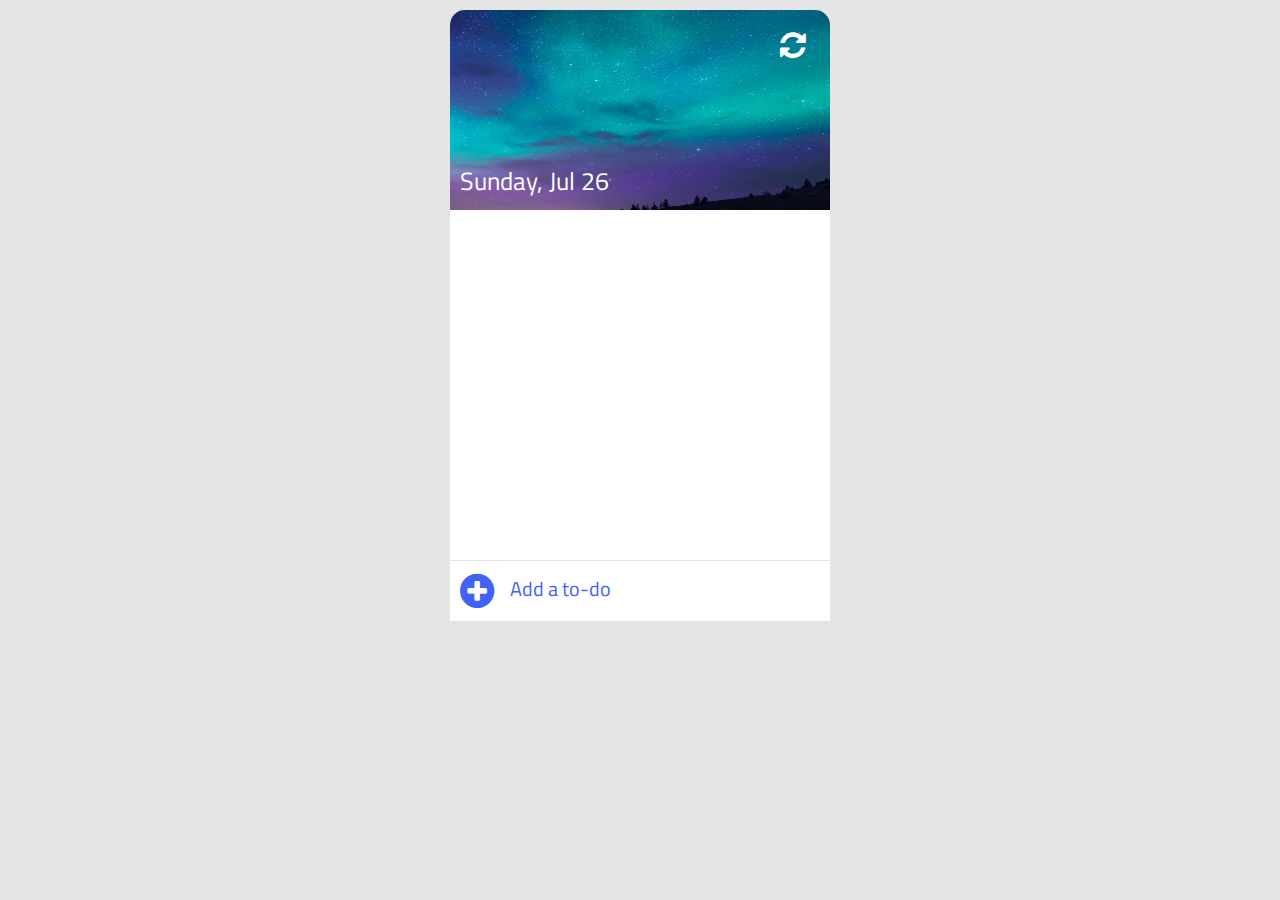
<file: new/index.html>
<!-- CODE EXPLAINED CHANNEL -->
<!DOCTYPE html>
<html lang="en">
<head>
    <meta charset="UTF-8">
    <title>JavaScript - To Do List</title>
    <link rel="stylesheet" href="https://fonts.googleapis.com/css?family=Titillium+Web">
    <link rel="stylesheet" href="css/font-awesome.css">
    <link rel="stylesheet" href="css/style.css">
</head>
<body>
    <div class="container">
        <div class="header">
            <div class="clear">
                <i class="fa fa-refresh"></i>
            </div>
            <div id="date"></div>
        </div>
        <div class="content">
            <ul id="list">
               <!-- 
                <li class="item">
                    <i class="fa fa-circle-thin co" job="complete" id="0"></i>
                    <p class="text">Drink Coffee</p>
                    <i class="fa fa-trash-o de" job="delete" id="0"></i> 
                </li> -->
            </ul>
        </div>
        <div class="add-to-do">
            <i class="fa fa-plus-circle"></i>
            <input type="text" id="input" placeholder="Add a to-do">
        </div>
    </div>
    <script src="js/app.js"></script>
</body>
</html>
</file>
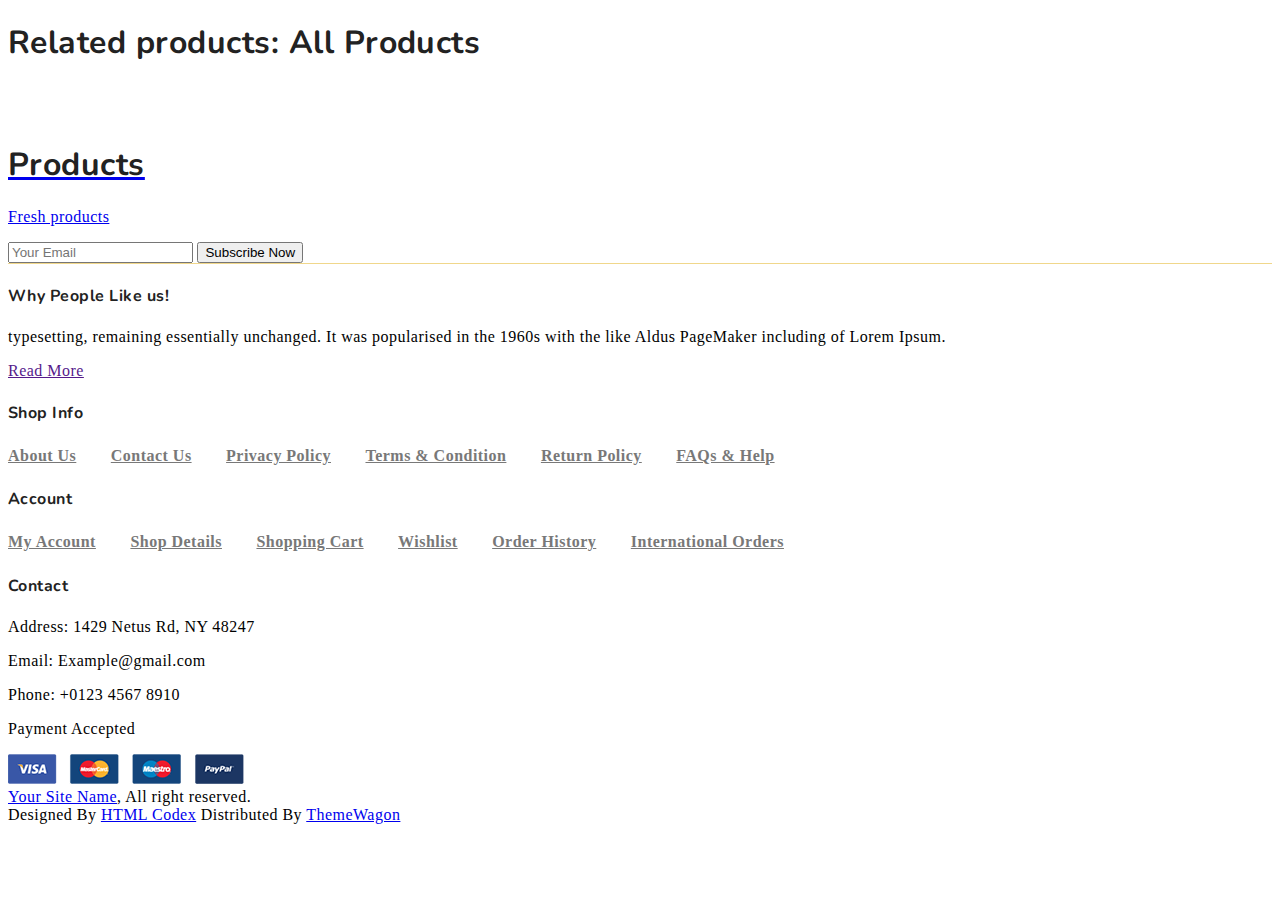
<file: product.html>
<!DOCTYPE html>
<html lang="en">
    <html lang="en">
        <head>
          <title>online fake shop using Fake store API</title>
          <meta charset="utf-8">
          <meta http-equiv="X-UA-Compatible" content="IE=edge">
          <meta name="viewport" content="width=device-width, initial-scale=1.0">
          <meta name="format-detection" content="telephone=no">
          <meta name="apple-mobile-web-app-capable" content="yes">
          <meta name="author" content="">
          <meta name="keywords" content="">
          <meta name="description" content="">
      
          <link rel="stylesheet" href="https://cdn.jsdelivr.net/npm/swiper@9/swiper-bundle.min.css">
          <link href="https://cdn.jsdelivr.net/npm/bootstrap@5.3.0-alpha3/dist/css/bootstrap.min.css" rel="stylesheet" integrity="sha384-KK94CHFLLe+nY2dmCWGMq91rCGa5gtU4mk92HdvYe+M/SXH301p5ILy+dN9+nJOZ" crossorigin="anonymous">
          <link rel="stylesheet" type="text/css" href="css/vendor.css">
          <link rel="stylesheet" type="text/css" href="style.css">
      
          <link rel="preconnect" href="https://fonts.googleapis.com">
          <link rel="preconnect" href="https://fonts.gstatic.com" crossorigin>
          <link href="https://fonts.googleapis.com/css2?family=Nunito:wght@400;700&family=Open+Sans:ital,wght@0,400;0,700;1,400;1,700&display=swap" rel="stylesheet">
      <style>
        .category-item img {
        width: 50px;
        height: 50px;
        object-fit: contain;
        display: block;
        margin: 0 auto;
      }
      
      .category-title {
        font-size: 0.9rem;
        text-align: center;
        margin-top: 8px;
      }
      
      </style>
        </head>
    
    
        <script>
            document.addEventListener("DOMContentLoaded", function () {
  // Function to get query parameter from URL
  function getQueryParam(param) {
    const urlParams = new URLSearchParams(window.location.search);
    return urlParams.get(param);
  }

  const selectedCategory = getQueryParam('category');
  const apiUrl = selectedCategory
    ? `https://fakestoreapi.com/products/category/${encodeURIComponent(selectedCategory)}`
    : 'https://fakestoreapi.com/products';

  // Set category name in heading
  const categoryNameSpan = document.getElementById('category-name');
  if (selectedCategory) {
    categoryNameSpan.textContent = selectedCategory;
  } else {
    categoryNameSpan.textContent = "All Products";
  }

  // Fetch and display products
  fetch(apiUrl)
    .then(res => res.json())
    .then(products => {
      const container = document.getElementById('related-products');
      container.innerHTML = '';

      products.forEach(product => {
        const col = document.createElement('div');
        col.className = 'col-12 col-sm-6 col-md-4 col-lg-3';

        col.innerHTML = `
          <div class="border border-primary rounded position-relative vesitable-item h-100">
            <div class="vesitable-img">
              <img src="${product.image}" class="img-fluid w-100 rounded-top bg-light" style="height: 250px; object-fit: contain;" alt="${product.title}">
            </div>
            <div class="text-white bg-primary px-3 py-1 rounded position-absolute" style="top: 10px; right: 10px;">${product.category}</div>
            <div class="p-4 pb-0 rounded-bottom">
              <h4 style="font-size: 1rem;">${product.title}</h4>
              <p class="small">${product.description.slice(0, 80)}...</p>
              <div class="d-flex justify-content-between flex-lg-wrap">
                <p class="text-dark fs-5 fw-bold">$${product.price.toFixed(2)}</p>
                <a href="#" class="btn border border-secondary rounded-pill px-3 py-1 mb-4 text-primary">
                  <i class="fa fa-shopping-bag me-2 text-primary"></i> Add to cart
                </a>
              </div>
            </div>
          </div>
        `;

        container.appendChild(col);
      });
    })
    .catch(err => console.error('Failed to load products:', err));
});

          </script>
          
          
      
    <body>

        


        <!-- Single Product Start -->
        <div class="container-fluid py-5 mt-5">
            <div class="container py-5">
                
                <h1 class="fw-bold mb-0">
                    Related products: <span id="category-name" class="text-capitalize text-primary"></span>
                  </h1>
                  <br>
                  <br>
                <div class="vesitable">
                    <div class="row g-4" id="related-products">
                        <!-- Related products will apear here -->
                      </div>
                      
                      
                </div>
            </div>
        </div>
        <!-- Single Product End -->
    

        <!-- Footer Start -->
        <div class="container-fluid bg-dark text-white-50 footer pt-5 mt-5">
            <div class="container py-5">
                <div class="pb-4 mb-4" style="border-bottom: 1px solid rgba(226, 175, 24, 0.5) ;">
                    <div class="row g-4">
                        <div class="col-lg-3">
                            <a href="#">
                                <h1 class="text-primary mb-0">Products</h1>
                                <p class="text-secondary mb-0">Fresh products</p>
                            </a>
                        </div>
                        <div class="col-lg-6">
                            <div class="position-relative mx-auto">
                                <input class="form-control border-0 w-100 py-3 px-4 rounded-pill" type="number" placeholder="Your Email">
                                <button type="submit" class="btn btn-primary border-0 border-secondary py-3 px-4 position-absolute rounded-pill text-white" style="top: 0; right: 0;">Subscribe Now</button>
                            </div>
                        </div>
                        <div class="col-lg-3">
                            <div class="d-flex justify-content-end pt-3">
                                <a class="btn  btn-outline-secondary me-2 btn-md-square rounded-circle" href=""><i class="fab fa-twitter"></i></a>
                                <a class="btn btn-outline-secondary me-2 btn-md-square rounded-circle" href=""><i class="fab fa-facebook-f"></i></a>
                                <a class="btn btn-outline-secondary me-2 btn-md-square rounded-circle" href=""><i class="fab fa-youtube"></i></a>
                                <a class="btn btn-outline-secondary btn-md-square rounded-circle" href=""><i class="fab fa-linkedin-in"></i></a>
                            </div>
                        </div>
                    </div>
                </div>
                <div class="row g-5">
                    <div class="col-lg-3 col-md-6">
                        <div class="footer-item">
                            <h4 class="text-light mb-3">Why People Like us!</h4>
                            <p class="mb-4">typesetting, remaining essentially unchanged. It was 
                                popularised in the 1960s with the like Aldus PageMaker including of Lorem Ipsum.</p>
                            <a href="" class="btn border-secondary py-2 px-4 rounded-pill text-primary">Read More</a>
                        </div>
                    </div>
                    <div class="col-lg-3 col-md-6">
                        <div class="d-flex flex-column text-start footer-item">
                            <h4 class="text-light mb-3">Shop Info</h4>
                            <a class="btn-link" href="">About Us</a>
                            <a class="btn-link" href="">Contact Us</a>
                            <a class="btn-link" href="">Privacy Policy</a>
                            <a class="btn-link" href="">Terms & Condition</a>
                            <a class="btn-link" href="">Return Policy</a>
                            <a class="btn-link" href="">FAQs & Help</a>
                        </div>
                    </div>
                    <div class="col-lg-3 col-md-6">
                        <div class="d-flex flex-column text-start footer-item">
                            <h4 class="text-light mb-3">Account</h4>
                            <a class="btn-link" href="">My Account</a>
                            <a class="btn-link" href="">Shop details</a>
                            <a class="btn-link" href="">Shopping Cart</a>
                            <a class="btn-link" href="">Wishlist</a>
                            <a class="btn-link" href="">Order History</a>
                            <a class="btn-link" href="">International Orders</a>
                        </div>
                    </div>
                    <div class="col-lg-3 col-md-6">
                        <div class="footer-item">
                            <h4 class="text-light mb-3">Contact</h4>
                            <p>Address: 1429 Netus Rd, NY 48247</p>
                            <p>Email: Example@gmail.com</p>
                            <p>Phone: +0123 4567 8910</p>
                            <p>Payment Accepted</p>
                            <img src="img/payment.png" class="img-fluid" alt="">
                        </div>
                    </div>
                </div>
            </div>
        </div>
        <!-- Footer End -->

        <!-- Copyright Start -->
        <div class="container-fluid copyright bg-dark py-4">
            <div class="container">
                <div class="row">
                    <div class="col-md-6 text-center text-md-start mb-3 mb-md-0">
                        <span class="text-light"><a href="#"><i class="fas fa-copyright text-light me-2"></i>Your Site Name</a>, All right reserved.</span>
                    </div>
                    <div class="col-md-6 my-auto text-center text-md-end text-white">
                        <!--/*** This template is free as long as you keep the below author’s credit link/attribution link/backlink. ***/-->
                        <!--/*** If you'd like to use the template without the below author’s credit link/attribution link/backlink, ***/-->
                        <!--/*** you can purchase the Credit Removal License from "https://htmlcodex.com/credit-removal". ***/-->
                        Designed By <a class="border-bottom" href="https://htmlcodex.com">HTML Codex</a> Distributed By <a class="border-bottom" href="https://themewagon.com">ThemeWagon</a>
                    </div>
                </div>
            </div>
        </div>
        <!-- Copyright End -->



        <!-- Back to Top -->
        <a href="#" class="btn btn-primary border-3 border-primary rounded-circle back-to-top"><i class="fa fa-arrow-up"></i></a>   

        
    <!-- JavaScript Libraries -->
    <script src="https://ajax.googleapis.com/ajax/libs/jquery/3.6.4/jquery.min.js"></script>
    <script src="https://cdn.jsdelivr.net/npm/bootstrap@5.0.0/dist/js/bootstrap.bundle.min.js"></script>
    <script src="lib/easing/easing.min.js"></script>
    <script src="lib/waypoints/waypoints.min.js"></script>
    <script src="lib/lightbox/js/lightbox.min.js"></script>
    <script src="lib/owlcarousel/owl.carousel.min.js"></script>

    <!-- Template Javascript -->
    <script src="js/main.js"></script>
    </body>

</html>
</file>
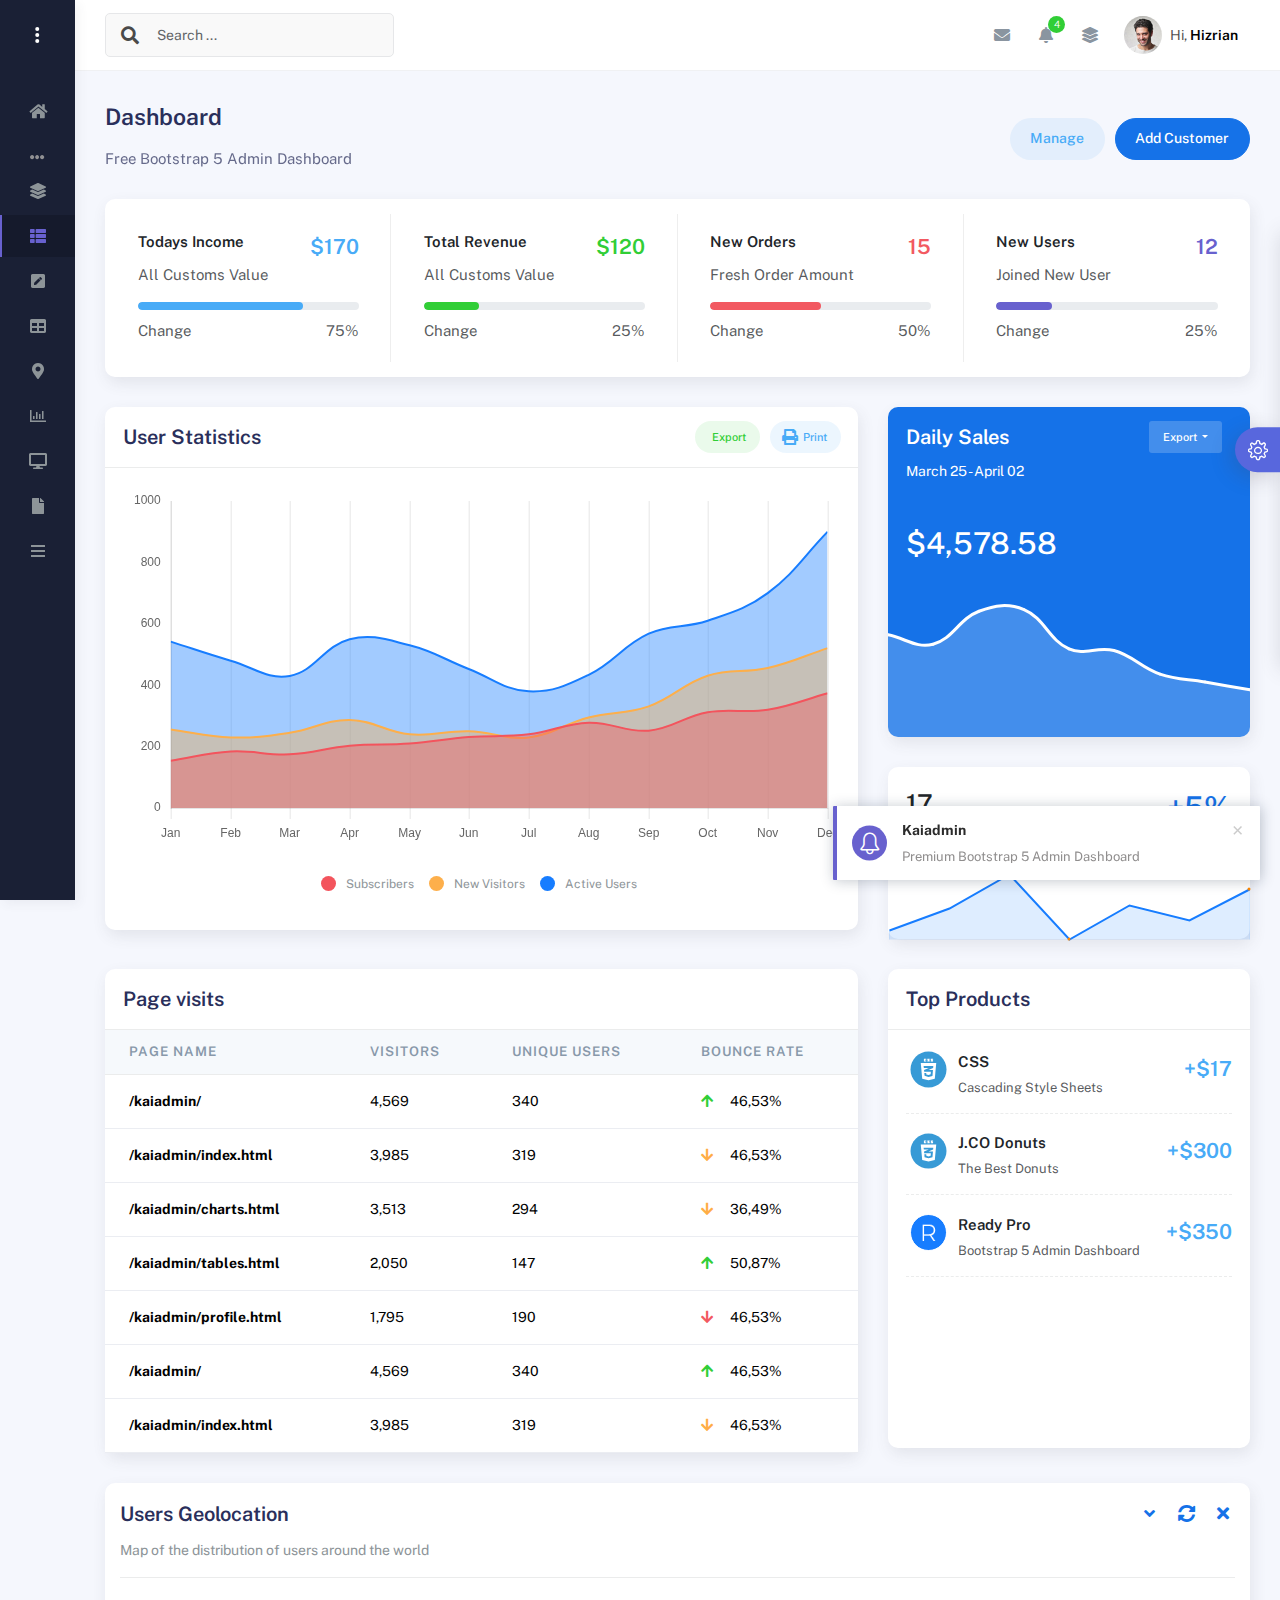
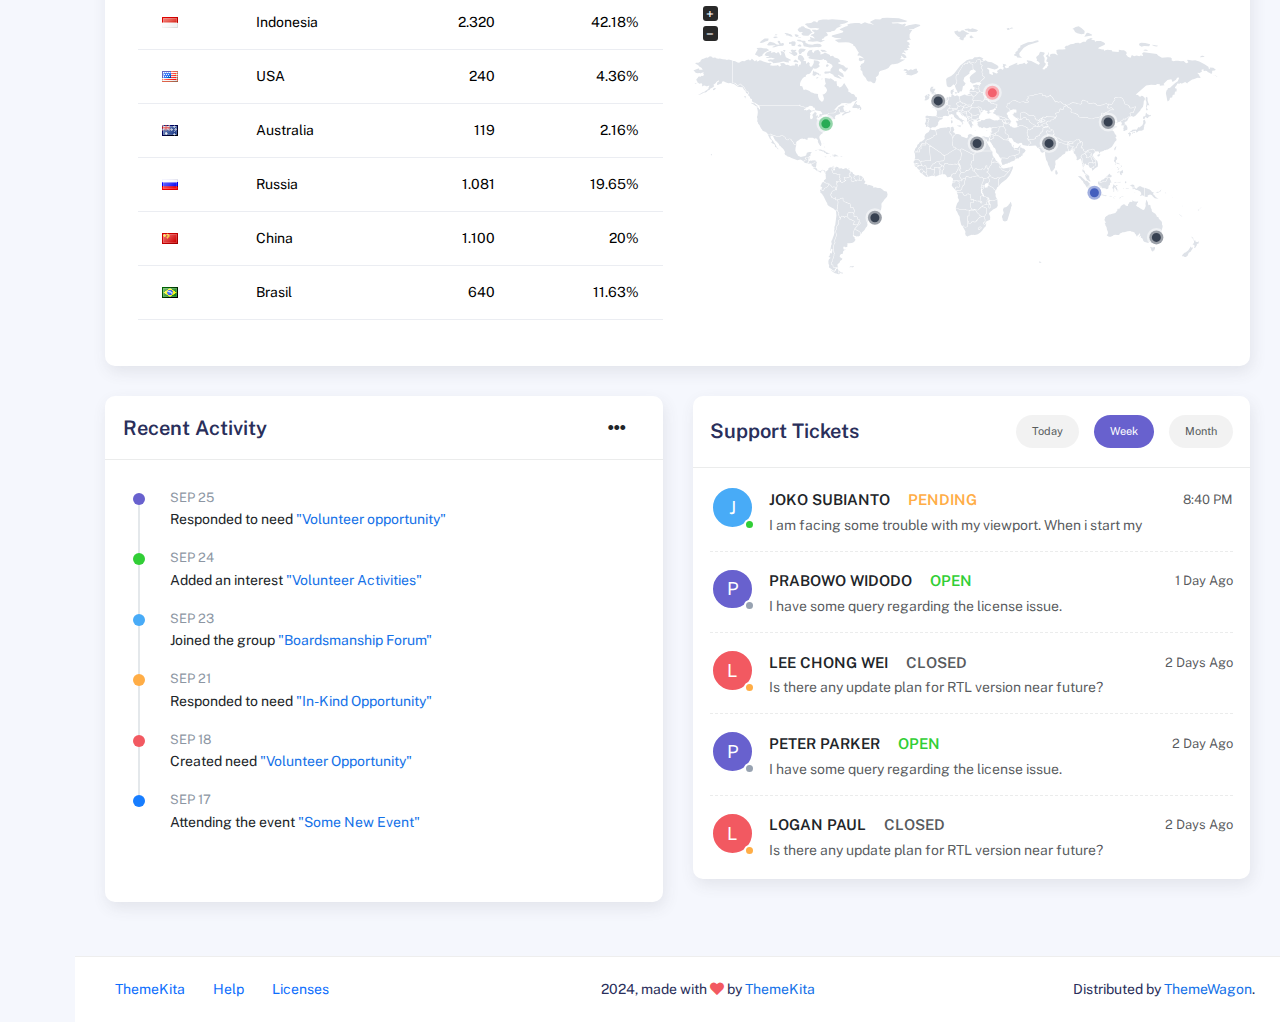
<file: login register task 1,2,3/icon-menu.html>
<!DOCTYPE html>
<html lang="en">
  <head>
    <meta http-equiv="X-UA-Compatible" content="IE=edge" />
    <title>Kaiadmin - Bootstrap 5 Admin Dashboard</title>
    <meta
      content="width=device-width, initial-scale=1.0, shrink-to-fit=no"
      name="viewport"
    />
    <link
      rel="icon"
      href="assets/img/kaiadmin/favicon.ico"
      type="image/x-icon"
    />

    <!-- Fonts and icons -->
    <script src="assets/js/plugin/webfont/webfont.min.js"></script>
    <script>
      WebFont.load({
        google: { families: ["Public Sans:300,400,500,600,700"] },
        custom: {
          families: [
            "Font Awesome 5 Solid",
            "Font Awesome 5 Regular",
            "Font Awesome 5 Brands",
            "simple-line-icons",
          ],
          urls: ["assets/css/fonts.min.css"],
        },
        active: function () {
          sessionStorage.fonts = true;
        },
      });
    </script>

    <!-- CSS Files -->
    <link rel="stylesheet" href="assets/css/bootstrap.min.css" />
    <link rel="stylesheet" href="assets/css/plugins.min.css" />
    <link rel="stylesheet" href="assets/css/kaiadmin.min.css" />

    <!-- CSS Just for demo purpose, don't include it in your project -->
    <link rel="stylesheet" href="assets/css/demo.css" />
  </head>
  <body>
    <div class="wrapper sidebar_minimize">
      <!-- Sidebar -->
      <div class="sidebar" data-background-color="dark">
        <div class="sidebar-logo">
          <!-- Logo Header -->
          <div class="logo-header" data-background-color="dark">
            <a href="index.html" class="logo">
              <img
                src="assets/img/kaiadmin/logo_light.svg"
                alt="navbar brand"
                class="navbar-brand"
                height="20"
              />
            </a>
            <div class="nav-toggle">
              <button class="btn btn-toggle toggle-sidebar">
                <i class="gg-menu-right"></i>
              </button>
              <button class="btn btn-toggle sidenav-toggler">
                <i class="gg-menu-left"></i>
              </button>
            </div>
            <button class="topbar-toggler more">
              <i class="gg-more-vertical-alt"></i>
            </button>
          </div>
          <!-- End Logo Header -->
        </div>
        <div class="sidebar-wrapper scrollbar scrollbar-inner">
          <div class="sidebar-content">
            <ul class="nav nav-secondary">
              <li class="nav-item">
                <a
                  data-bs-toggle="collapse"
                  href="#dashboard"
                  class="collapsed"
                  aria-expanded="false"
                >
                  <i class="fas fa-home"></i>
                  <p>Dashboard</p>
                  <span class="caret"></span>
                </a>
                <div class="collapse" id="dashboard">
                  <ul class="nav nav-collapse">
                    <li>
                      <a href="../demo1/index.html">
                        <span class="sub-item">Dashboard 1</span>
                      </a>
                    </li>
                  </ul>
                </div>
              </li>
              <li class="nav-section">
                <span class="sidebar-mini-icon">
                  <i class="fa fa-ellipsis-h"></i>
                </span>
                <h4 class="text-section">Components</h4>
              </li>
              <li class="nav-item">
                <a data-bs-toggle="collapse" href="#base">
                  <i class="fas fa-layer-group"></i>
                  <p>Base</p>
                  <span class="caret"></span>
                </a>
                <div class="collapse" id="base">
                  <ul class="nav nav-collapse">
                    <li>
                      <a href="components/avatars.html">
                        <span class="sub-item">Avatars</span>
                      </a>
                    </li>
                    <li>
                      <a href="components/buttons.html">
                        <span class="sub-item">Buttons</span>
                      </a>
                    </li>
                    <li>
                      <a href="components/gridsystem.html">
                        <span class="sub-item">Grid System</span>
                      </a>
                    </li>
                    <li>
                      <a href="components/panels.html">
                        <span class="sub-item">Panels</span>
                      </a>
                    </li>
                    <li>
                      <a href="components/notifications.html">
                        <span class="sub-item">Notifications</span>
                      </a>
                    </li>
                    <li>
                      <a href="components/sweetalert.html">
                        <span class="sub-item">Sweet Alert</span>
                      </a>
                    </li>
                    <li>
                      <a href="components/font-awesome-icons.html">
                        <span class="sub-item">Font Awesome Icons</span>
                      </a>
                    </li>
                    <li>
                      <a href="components/simple-line-icons.html">
                        <span class="sub-item">Simple Line Icons</span>
                      </a>
                    </li>
                    <li>
                      <a href="components/typography.html">
                        <span class="sub-item">Typography</span>
                      </a>
                    </li>
                  </ul>
                </div>
              </li>
              <li class="nav-item active submenu">
                <a data-bs-toggle="collapse" href="#sidebarLayouts">
                  <i class="fas fa-th-list"></i>
                  <p>Sidebar Layouts</p>
                  <span class="caret"></span>
                </a>
                <div class="collapse show" id="sidebarLayouts">
                  <ul class="nav nav-collapse">
                    <li>
                      <a href="sidebar-style-2.html">
                        <span class="sub-item">Sidebar Style 2</span>
                      </a>
                    </li>
                    <li class="active">
                      <a href="icon-menu.html">
                        <span class="sub-item">Icon Menu</span>
                      </a>
                    </li>
                  </ul>
                </div>
              </li>
              <li class="nav-item">
                <a data-bs-toggle="collapse" href="#forms">
                  <i class="fas fa-pen-square"></i>
                  <p>Forms</p>
                  <span class="caret"></span>
                </a>
                <div class="collapse" id="forms">
                  <ul class="nav nav-collapse">
                    <li>
                      <a href="forms/forms.html">
                        <span class="sub-item">Basic Form</span>
                      </a>
                    </li>
                  </ul>
                </div>
              </li>
              <li class="nav-item">
                <a data-bs-toggle="collapse" href="#tables">
                  <i class="fas fa-table"></i>
                  <p>Tables</p>
                  <span class="caret"></span>
                </a>
                <div class="collapse" id="tables">
                  <ul class="nav nav-collapse">
                    <li>
                      <a href="tables/tables.html">
                        <span class="sub-item">Basic Table</span>
                      </a>
                    </li>
                    <li>
                      <a href="tables/datatables.html">
                        <span class="sub-item">Datatables</span>
                      </a>
                    </li>
                  </ul>
                </div>
              </li>
              <li class="nav-item">
                <a data-bs-toggle="collapse" href="#maps">
                  <i class="fas fa-map-marker-alt"></i>
                  <p>Maps</p>
                  <span class="caret"></span>
                </a>
                <div class="collapse" id="maps">
                  <ul class="nav nav-collapse">
                    <li>
                      <a href="maps/googlemaps.html">
                        <span class="sub-item">Google Maps</span>
                      </a>
                    </li>
                    <li>
                      <a href="maps/jsvectormap.html">
                        <span class="sub-item">Jsvectormap</span>
                      </a>
                    </li>
                  </ul>
                </div>
              </li>
              <li class="nav-item">
                <a data-bs-toggle="collapse" href="#charts">
                  <i class="far fa-chart-bar"></i>
                  <p>Charts</p>
                  <span class="caret"></span>
                </a>
                <div class="collapse" id="charts">
                  <ul class="nav nav-collapse">
                    <li>
                      <a href="charts/charts.html">
                        <span class="sub-item">Chart Js</span>
                      </a>
                    </li>
                    <li>
                      <a href="charts/sparkline.html">
                        <span class="sub-item">Sparkline</span>
                      </a>
                    </li>
                  </ul>
                </div>
              </li>
              <li class="nav-item">
                <a href="widgets.html">
                  <i class="fas fa-desktop"></i>
                  <p>Widgets</p>
                  <span class="badge badge-success">4</span>
                </a>
              </li>
              <li class="nav-item">
                <a href="../../documentation/index.html">
                  <i class="fas fa-file"></i>
                  <p>Documentation</p>
                  <span class="badge badge-secondary">1</span>
                </a>
              </li>
              <li class="nav-item">
                <a data-bs-toggle="collapse" href="#submenu">
                  <i class="fas fa-bars"></i>
                  <p>Menu Levels</p>
                  <span class="caret"></span>
                </a>
                <div class="collapse" id="submenu">
                  <ul class="nav nav-collapse">
                    <li>
                      <a data-bs-toggle="collapse" href="#subnav1">
                        <span class="sub-item">Level 1</span>
                        <span class="caret"></span>
                      </a>
                      <div class="collapse" id="subnav1">
                        <ul class="nav nav-collapse subnav">
                          <li>
                            <a href="#">
                              <span class="sub-item">Level 2</span>
                            </a>
                          </li>
                          <li>
                            <a href="#">
                              <span class="sub-item">Level 2</span>
                            </a>
                          </li>
                        </ul>
                      </div>
                    </li>
                    <li>
                      <a data-bs-toggle="collapse" href="#subnav2">
                        <span class="sub-item">Level 1</span>
                        <span class="caret"></span>
                      </a>
                      <div class="collapse" id="subnav2">
                        <ul class="nav nav-collapse subnav">
                          <li>
                            <a href="#">
                              <span class="sub-item">Level 2</span>
                            </a>
                          </li>
                        </ul>
                      </div>
                    </li>
                    <li>
                      <a href="#">
                        <span class="sub-item">Level 1</span>
                      </a>
                    </li>
                  </ul>
                </div>
              </li>
            </ul>
          </div>
        </div>
      </div>
      <!-- End Sidebar -->

      <div class="main-panel">
        <div class="main-header">
          <div class="main-header-logo">
            <!-- Logo Header -->
            <div class="logo-header" data-background-color="dark">
              <a href="index.html" class="logo">
                <img
                  src="assets/img/kaiadmin/logo_light.svg"
                  alt="navbar brand"
                  class="navbar-brand"
                  height="20"
                />
              </a>
              <div class="nav-toggle">
                <button class="btn btn-toggle toggle-sidebar">
                  <i class="gg-menu-right"></i>
                </button>
                <button class="btn btn-toggle sidenav-toggler">
                  <i class="gg-menu-left"></i>
                </button>
              </div>
              <button class="topbar-toggler more">
                <i class="gg-more-vertical-alt"></i>
              </button>
            </div>
            <!-- End Logo Header -->
          </div>
          <!-- Navbar Header -->
          <nav
            class="navbar navbar-header navbar-header-transparent navbar-expand-lg border-bottom"
          >
            <div class="container-fluid">
              <nav
                class="navbar navbar-header-left navbar-expand-lg navbar-form nav-search p-0 d-none d-lg-flex"
              >
                <div class="input-group">
                  <div class="input-group-prepend">
                    <button type="submit" class="btn btn-search pe-1">
                      <i class="fa fa-search search-icon"></i>
                    </button>
                  </div>
                  <input
                    type="text"
                    placeholder="Search ..."
                    class="form-control"
                  />
                </div>
              </nav>

              <ul class="navbar-nav topbar-nav ms-md-auto align-items-center">
                <li
                  class="nav-item topbar-icon dropdown hidden-caret d-flex d-lg-none"
                >
                  <a
                    class="nav-link dropdown-toggle"
                    data-bs-toggle="dropdown"
                    href="#"
                    role="button"
                    aria-expanded="false"
                    aria-haspopup="true"
                  >
                    <i class="fa fa-search"></i>
                  </a>
                  <ul class="dropdown-menu dropdown-search animated fadeIn">
                    <form class="navbar-left navbar-form nav-search">
                      <div class="input-group">
                        <input
                          type="text"
                          placeholder="Search ..."
                          class="form-control"
                        />
                      </div>
                    </form>
                  </ul>
                </li>
                <li class="nav-item topbar-icon dropdown hidden-caret">
                  <a
                    class="nav-link dropdown-toggle"
                    href="#"
                    id="messageDropdown"
                    role="button"
                    data-bs-toggle="dropdown"
                    aria-haspopup="true"
                    aria-expanded="false"
                  >
                    <i class="fa fa-envelope"></i>
                  </a>
                  <ul
                    class="dropdown-menu messages-notif-box animated fadeIn"
                    aria-labelledby="messageDropdown"
                  >
                    <li>
                      <div
                        class="dropdown-title d-flex justify-content-between align-items-center"
                      >
                        Messages
                        <a href="#" class="small">Mark all as read</a>
                      </div>
                    </li>
                    <li>
                      <div class="message-notif-scroll scrollbar-outer">
                        <div class="notif-center">
                          <a href="#">
                            <div class="notif-img">
                              <img
                                src="assets/img/jm_denis.jpg"
                                alt="Img Profile"
                              />
                            </div>
                            <div class="notif-content">
                              <span class="subject">Jimmy Denis</span>
                              <span class="block"> How are you ? </span>
                              <span class="time">5 minutes ago</span>
                            </div>
                          </a>
                          <a href="#">
                            <div class="notif-img">
                              <img
                                src="assets/img/chadengle.jpg"
                                alt="Img Profile"
                              />
                            </div>
                            <div class="notif-content">
                              <span class="subject">Chad</span>
                              <span class="block"> Ok, Thanks ! </span>
                              <span class="time">12 minutes ago</span>
                            </div>
                          </a>
                          <a href="#">
                            <div class="notif-img">
                              <img
                                src="assets/img/mlane.jpg"
                                alt="Img Profile"
                              />
                            </div>
                            <div class="notif-content">
                              <span class="subject">Jhon Doe</span>
                              <span class="block">
                                Ready for the meeting today...
                              </span>
                              <span class="time">12 minutes ago</span>
                            </div>
                          </a>
                          <a href="#">
                            <div class="notif-img">
                              <img
                                src="assets/img/talha.jpg"
                                alt="Img Profile"
                              />
                            </div>
                            <div class="notif-content">
                              <span class="subject">Talha</span>
                              <span class="block"> Hi, Apa Kabar ? </span>
                              <span class="time">17 minutes ago</span>
                            </div>
                          </a>
                        </div>
                      </div>
                    </li>
                    <li>
                      <a class="see-all" href="javascript:void(0);"
                        >See all messages<i class="fa fa-angle-right"></i>
                      </a>
                    </li>
                  </ul>
                </li>
                <li class="nav-item topbar-icon dropdown hidden-caret">
                  <a
                    class="nav-link dropdown-toggle"
                    href="#"
                    id="notifDropdown"
                    role="button"
                    data-bs-toggle="dropdown"
                    aria-haspopup="true"
                    aria-expanded="false"
                  >
                    <i class="fa fa-bell"></i>
                    <span class="notification">4</span>
                  </a>
                  <ul
                    class="dropdown-menu notif-box animated fadeIn"
                    aria-labelledby="notifDropdown"
                  >
                    <li>
                      <div class="dropdown-title">
                        You have 4 new notification
                      </div>
                    </li>
                    <li>
                      <div class="notif-scroll scrollbar-outer">
                        <div class="notif-center">
                          <a href="#">
                            <div class="notif-icon notif-primary">
                              <i class="fa fa-user-plus"></i>
                            </div>
                            <div class="notif-content">
                              <span class="block"> New user registered </span>
                              <span class="time">5 minutes ago</span>
                            </div>
                          </a>
                          <a href="#">
                            <div class="notif-icon notif-success">
                              <i class="fa fa-comment"></i>
                            </div>
                            <div class="notif-content">
                              <span class="block">
                                Rahmad commented on Admin
                              </span>
                              <span class="time">12 minutes ago</span>
                            </div>
                          </a>
                          <a href="#">
                            <div class="notif-img">
                              <img
                                src="assets/img/profile2.jpg"
                                alt="Img Profile"
                              />
                            </div>
                            <div class="notif-content">
                              <span class="block">
                                Reza send messages to you
                              </span>
                              <span class="time">12 minutes ago</span>
                            </div>
                          </a>
                          <a href="#">
                            <div class="notif-icon notif-danger">
                              <i class="fa fa-heart"></i>
                            </div>
                            <div class="notif-content">
                              <span class="block"> Farrah liked Admin </span>
                              <span class="time">17 minutes ago</span>
                            </div>
                          </a>
                        </div>
                      </div>
                    </li>
                    <li>
                      <a class="see-all" href="javascript:void(0);"
                        >See all notifications<i class="fa fa-angle-right"></i>
                      </a>
                    </li>
                  </ul>
                </li>
                <li class="nav-item topbar-icon dropdown hidden-caret">
                  <a
                    class="nav-link"
                    data-bs-toggle="dropdown"
                    href="#"
                    aria-expanded="false"
                  >
                    <i class="fas fa-layer-group"></i>
                  </a>
                  <div class="dropdown-menu quick-actions animated fadeIn">
                    <div class="quick-actions-header">
                      <span class="title mb-1">Quick Actions</span>
                      <span class="subtitle op-7">Shortcuts</span>
                    </div>
                    <div class="quick-actions-scroll scrollbar-outer">
                      <div class="quick-actions-items">
                        <div class="row m-0">
                          <a class="col-6 col-md-4 p-0" href="#">
                            <div class="quick-actions-item">
                              <div class="avatar-item bg-danger rounded-circle">
                                <i class="far fa-calendar-alt"></i>
                              </div>
                              <span class="text">Calendar</span>
                            </div>
                          </a>
                          <a class="col-6 col-md-4 p-0" href="#">
                            <div class="quick-actions-item">
                              <div
                                class="avatar-item bg-warning rounded-circle"
                              >
                                <i class="fas fa-map"></i>
                              </div>
                              <span class="text">Maps</span>
                            </div>
                          </a>
                          <a class="col-6 col-md-4 p-0" href="#">
                            <div class="quick-actions-item">
                              <div class="avatar-item bg-info rounded-circle">
                                <i class="fas fa-file-excel"></i>
                              </div>
                              <span class="text">Reports</span>
                            </div>
                          </a>
                          <a class="col-6 col-md-4 p-0" href="#">
                            <div class="quick-actions-item">
                              <div
                                class="avatar-item bg-success rounded-circle"
                              >
                                <i class="fas fa-envelope"></i>
                              </div>
                              <span class="text">Emails</span>
                            </div>
                          </a>
                          <a class="col-6 col-md-4 p-0" href="#">
                            <div class="quick-actions-item">
                              <div
                                class="avatar-item bg-primary rounded-circle"
                              >
                                <i class="fas fa-file-invoice-dollar"></i>
                              </div>
                              <span class="text">Invoice</span>
                            </div>
                          </a>
                          <a class="col-6 col-md-4 p-0" href="#">
                            <div class="quick-actions-item">
                              <div
                                class="avatar-item bg-secondary rounded-circle"
                              >
                                <i class="fas fa-credit-card"></i>
                              </div>
                              <span class="text">Payments</span>
                            </div>
                          </a>
                        </div>
                      </div>
                    </div>
                  </div>
                </li>

                <li class="nav-item topbar-user dropdown hidden-caret">
                  <a
                    class="dropdown-toggle profile-pic"
                    data-bs-toggle="dropdown"
                    href="#"
                    aria-expanded="false"
                  >
                    <div class="avatar-sm">
                      <img
                        src="assets/img/profile.jpg"
                        alt="..."
                        class="avatar-img rounded-circle"
                      />
                    </div>
                    <span class="profile-username">
                      <span class="op-7">Hi,</span>
                      <span class="fw-bold">Hizrian</span>
                    </span>
                  </a>
                  <ul class="dropdown-menu dropdown-user animated fadeIn">
                    <div class="dropdown-user-scroll scrollbar-outer">
                      <li>
                        <div class="user-box">
                          <div class="avatar-lg">
                            <img
                              src="assets/img/profile.jpg"
                              alt="image profile"
                              class="avatar-img rounded"
                            />
                          </div>
                          <div class="u-text">
                            <h4>Hizrian</h4>
                            <p class="text-muted">hello@example.com</p>
                            <a
                              href="profile.html"
                              class="btn btn-xs btn-secondary btn-sm"
                              >View Profile</a
                            >
                          </div>
                        </div>
                      </li>
                      <li>
                        <div class="dropdown-divider"></div>
                        <a class="dropdown-item" href="#">My Profile</a>
                        <a class="dropdown-item" href="#">My Balance</a>
                        <a class="dropdown-item" href="#">Inbox</a>
                        <div class="dropdown-divider"></div>
                        <a class="dropdown-item" href="#">Account Setting</a>
                        <div class="dropdown-divider"></div>
                        <a class="dropdown-item" href="#">Logout</a>
                      </li>
                    </div>
                  </ul>
                </li>
              </ul>
            </div>
          </nav>
          <!-- End Navbar -->
        </div>

        <div class="container">
          <div class="page-inner">
            <div
              class="d-flex align-items-left align-items-md-center flex-column flex-md-row pt-2 pb-4"
            >
              <div>
                <h3 class="fw-bold mb-3">Dashboard</h3>
                <h6 class="op-7 mb-2">Free Bootstrap 5 Admin Dashboard</h6>
              </div>
              <div class="ms-md-auto py-2 py-md-0">
                <a href="#" class="btn btn-label-info btn-round me-2">Manage</a>
                <a href="#" class="btn btn-primary btn-round">Add Customer</a>
              </div>
            </div>
            <div class="row row-card-no-pd">
              <div class="col-12 col-sm-6 col-md-6 col-xl-3">
                <div class="card">
                  <div class="card-body">
                    <div class="d-flex justify-content-between">
                      <div>
                        <h6><b>Todays Income</b></h6>
                        <p class="text-muted">All Customs Value</p>
                      </div>
                      <h4 class="text-info fw-bold">$170</h4>
                    </div>
                    <div class="progress progress-sm">
                      <div
                        class="progress-bar bg-info w-75"
                        role="progressbar"
                        aria-valuenow="75"
                        aria-valuemin="0"
                        aria-valuemax="100"
                      ></div>
                    </div>
                    <div class="d-flex justify-content-between mt-2">
                      <p class="text-muted mb-0">Change</p>
                      <p class="text-muted mb-0">75%</p>
                    </div>
                  </div>
                </div>
              </div>
              <div class="col-12 col-sm-6 col-md-6 col-xl-3">
                <div class="card">
                  <div class="card-body">
                    <div class="d-flex justify-content-between">
                      <div>
                        <h6><b>Total Revenue</b></h6>
                        <p class="text-muted">All Customs Value</p>
                      </div>
                      <h4 class="text-success fw-bold">$120</h4>
                    </div>
                    <div class="progress progress-sm">
                      <div
                        class="progress-bar bg-success w-25"
                        role="progressbar"
                        aria-valuenow="25"
                        aria-valuemin="0"
                        aria-valuemax="100"
                      ></div>
                    </div>
                    <div class="d-flex justify-content-between mt-2">
                      <p class="text-muted mb-0">Change</p>
                      <p class="text-muted mb-0">25%</p>
                    </div>
                  </div>
                </div>
              </div>
              <div class="col-12 col-sm-6 col-md-6 col-xl-3">
                <div class="card">
                  <div class="card-body">
                    <div class="d-flex justify-content-between">
                      <div>
                        <h6><b>New Orders</b></h6>
                        <p class="text-muted">Fresh Order Amount</p>
                      </div>
                      <h4 class="text-danger fw-bold">15</h4>
                    </div>
                    <div class="progress progress-sm">
                      <div
                        class="progress-bar bg-danger w-50"
                        role="progressbar"
                        aria-valuenow="50"
                        aria-valuemin="0"
                        aria-valuemax="100"
                      ></div>
                    </div>
                    <div class="d-flex justify-content-between mt-2">
                      <p class="text-muted mb-0">Change</p>
                      <p class="text-muted mb-0">50%</p>
                    </div>
                  </div>
                </div>
              </div>
              <div class="col-12 col-sm-6 col-md-6 col-xl-3">
                <div class="card">
                  <div class="card-body">
                    <div class="d-flex justify-content-between">
                      <div>
                        <h6><b>New Users</b></h6>
                        <p class="text-muted">Joined New User</p>
                      </div>
                      <h4 class="text-secondary fw-bold">12</h4>
                    </div>
                    <div class="progress progress-sm">
                      <div
                        class="progress-bar bg-secondary w-25"
                        role="progressbar"
                        aria-valuenow="25"
                        aria-valuemin="0"
                        aria-valuemax="100"
                      ></div>
                    </div>
                    <div class="d-flex justify-content-between mt-2">
                      <p class="text-muted mb-0">Change</p>
                      <p class="text-muted mb-0">25%</p>
                    </div>
                  </div>
                </div>
              </div>
            </div>
            <div class="row">
              <div class="col-md-8">
                <div class="card">
                  <div class="card-header">
                    <div class="card-head-row">
                      <div class="card-title">User Statistics</div>
                      <div class="card-tools">
                        <a
                          href="#"
                          class="btn btn-label-success btn-round btn-sm me-2"
                        >
                          <span class="btn-label">
                            <i class="fa fa-pencil"></i>
                          </span>
                          Export
                        </a>
                        <a href="#" class="btn btn-label-info btn-round btn-sm">
                          <span class="btn-label">
                            <i class="fa fa-print"></i>
                          </span>
                          Print
                        </a>
                      </div>
                    </div>
                  </div>
                  <div class="card-body">
                    <div class="chart-container" style="min-height: 375px">
                      <canvas id="statisticsChart"></canvas>
                    </div>
                    <div id="myChartLegend"></div>
                  </div>
                </div>
              </div>
              <div class="col-md-4">
                <div class="card card-primary">
                  <div class="card-header">
                    <div class="card-head-row">
                      <div class="card-title">Daily Sales</div>
                      <div class="card-tools">
                        <div class="dropdown">
                          <button
                            class="btn btn-sm btn-label-light dropdown-toggle"
                            type="button"
                            id="dropdownMenuButton"
                            data-bs-toggle="dropdown"
                            aria-haspopup="true"
                            aria-expanded="false"
                          >
                            Export
                          </button>
                          <div
                            class="dropdown-menu"
                            aria-labelledby="dropdownMenuButton"
                          >
                            <a class="dropdown-item" href="#">Action</a>
                            <a class="dropdown-item" href="#">Another action</a>
                            <a class="dropdown-item" href="#"
                              >Something else here</a
                            >
                          </div>
                        </div>
                      </div>
                    </div>
                    <div class="card-category">March 25 - April 02</div>
                  </div>
                  <div class="card-body pb-0">
                    <div class="mb-4 mt-2">
                      <h1>$4,578.58</h1>
                    </div>
                    <div class="pull-in">
                      <canvas id="dailySalesChart"></canvas>
                    </div>
                  </div>
                </div>
                <div class="card">
                  <div class="card-body pb-0">
                    <div class="h1 fw-bold float-end text-primary">+5%</div>
                    <h2 class="mb-2">17</h2>
                    <p class="text-muted">Users online</p>
                    <div class="pull-in sparkline-fix">
                      <div id="lineChart"></div>
                    </div>
                  </div>
                </div>
              </div>
            </div>
            <!-- <div class="row">
						<div class="col-md-4">
							<div class="card">
								<div class="card-body pb-0">
									<div class="h1 fw-bold float-end text-primary">+5%</div>
									<h2 class="mb-2">17</h2>
									<p class="text-muted">Users online</p>
									<div class="pull-in sparkline-fix">
										<div id="lineChart"></div>
									</div>
								</div>
							</div>
						</div>
						<div class="col-md-4">
							<div class="card">
								<div class="card-body pb-0">
									<div class="h1 fw-bold float-end text-danger">-3%</div>
									<h2 class="mb-2">27</h2>
									<p class="text-muted">New Users</p>
									<div class="pull-in sparkline-fix">
										<div id="lineChart2"></div>
									</div>
								</div>
							</div>
						</div>
						<div class="col-md-4">
							<div class="card">
								<div class="card-body pb-0">
									<div class="h1 fw-bold float-end text-warning">+7%</div>
									<h2 class="mb-2">213</h2>
									<p class="text-muted">Transactions</p>
									<div class="pull-in sparkline-fix">
										<div id="lineChart3"></div>
									</div>
								</div>
							</div>
						</div>
					</div> -->
            <!-- <div class="row">
						<div class="col-md-4">
							<div class="card">
								<div class="card-header">
									<div class="card-title">Top Products</div>
								</div>
								<div class="card-body pb-0">
									<div class="d-flex">
										<div class="avatar">
											<img src="assets/img/logoproduct.svg" alt="..." class="avatar-img rounded-circle">
										</div>
										<div class="flex-1 pt-1 ms-2">
											<h6 class="fw-bold mb-1">CSS</h6>
											<small class="text-muted">Cascading Style Sheets</small>
										</div>
										<div class="d-flex ms-auto align-items-center">
											<h4 class="text-info fw-bold">+$17</h4>
										</div>
									</div>
									<div class="separator-dashed"></div>
									<div class="d-flex">
										<div class="avatar">
											<img src="assets/img/logoproduct.svg" alt="..." class="avatar-img rounded-circle">
										</div>
										<div class="flex-1 pt-1 ms-2">
											<h6 class="fw-bold mb-1">J.CO Donuts</h6>
											<small class="text-muted">The Best Donuts</small>
										</div>
										<div class="d-flex ms-auto align-items-center">
											<h4 class="text-info fw-bold">+$300</h4>
										</div>
									</div>
									<div class="separator-dashed"></div>
									<div class="d-flex">
										<div class="avatar">
											<img src="assets/img/logoproduct3.svg" alt="..." class="avatar-img rounded-circle">
										</div>
										<div class="flex-1 pt-1 ms-2">
											<h6 class="fw-bold mb-1">Ready Pro</h6>
											<small class="text-muted">Bootstrap 5 Admin Dashboard</small>
										</div>
										<div class="d-flex ms-auto align-items-center">
											<h4 class="text-info fw-bold">+$350</h4>
										</div>
									</div>
									<div class="separator-dashed"></div>
									<div class="pull-in">
										<canvas id="topProductsChart"></canvas>
									</div>
								</div>
							</div>
						</div>
						<div class="col-md-4">
							<div class="card">
								<div class="card-body">
									<div class="card-title fw-mediumbold">Suggested People</div>
									<div class="card-list">
										<div class="item-list">
											<div class="avatar">
												<img src="assets/img/jm_denis.jpg" alt="..." class="avatar-img rounded-circle">
											</div>
											<div class="info-user ms-3">
												<div class="username">Jimmy Denis</div>
												<div class="status">Graphic Designer</div>
											</div>
											<button class="btn btn-icon btn-primary btn-round btn-xs">
												<i class="fa fa-plus"></i>
											</button>
										</div>
										<div class="item-list">
											<div class="avatar">
												<img src="assets/img/chadengle.jpg" alt="..." class="avatar-img rounded-circle">
											</div>
											<div class="info-user ms-3">
												<div class="username">Chad</div>
												<div class="status">CEO Zeleaf</div>
											</div>
											<button class="btn btn-icon btn-primary btn-round btn-xs">
												<i class="fa fa-plus"></i>
											</button>
										</div>
										<div class="item-list">
											<div class="avatar">
												<img src="assets/img/talha.jpg" alt="..." class="avatar-img rounded-circle">
											</div>
											<div class="info-user ms-3">
												<div class="username">Talha</div>
												<div class="status">Front End Designer</div>
											</div>
											<button class="btn btn-icon btn-primary btn-round btn-xs">
												<i class="fa fa-plus"></i>
											</button>
										</div>
										<div class="item-list">
											<div class="avatar">
												<img src="assets/img/mlane.jpg" alt="..." class="avatar-img rounded-circle">
											</div>
											<div class="info-user ms-3">
												<div class="username">John Doe</div>
												<div class="status">Back End Developer</div>
											</div>
											<button class="btn btn-icon btn-primary btn-round btn-xs">
												<i class="fa fa-plus"></i>
											</button>
										</div>
										<div class="item-list">
											<div class="avatar">
												<img src="assets/img/talha.jpg" alt="..." class="avatar-img rounded-circle">
											</div>
											<div class="info-user ms-3">
												<div class="username">Talha</div>
												<div class="status">Front End Designer</div>
											</div>
											<button class="btn btn-icon btn-primary btn-round btn-xs">
												<i class="fa fa-plus"></i>
											</button>
										</div>
										<div class="item-list">
											<div class="avatar">
												<img src="assets/img/jm_denis.jpg" alt="..." class="avatar-img rounded-circle">
											</div>
											<div class="info-user ms-3">
												<div class="username">Jimmy Denis</div>
												<div class="status">Graphic Designer</div>
											</div>
											<button class="btn btn-icon btn-primary btn-round btn-xs">
												<i class="fa fa-plus"></i>
											</button>
										</div>
									</div>
								</div>
							</div>
						</div>
						<div class="col-md-4">
							<div class="card card-primary bg-primary-gradient">
								<div class="card-body">
									<h5 class="mt-3 b-b1 pb-2 mb-4 fw-bold">Active user right now</h5>
									<h1 class="mb-4 fw-bold">17</h1>
									<h5 class="mt-3 b-b1 pb-2 mb-5 fw-bold">Page view per minutes</h5>
									<div id="activeUsersChart"></div>
									<h5 class="mt-5 pb-3 mb-0 fw-bold">Top active pages</h5>
									<ul class="list-unstyled">
										<li class="d-flex justify-content-between pb-1 pt-1"><small>/product/readypro/index.html</small> <span>7</span></li>
										<li class="d-flex justify-content-between pb-1 pt-1"><small>/product/kaiadmin/demo.html</small> <span>10</span></li>
									</ul>
								</div>
							</div>
						</div>
					</div> -->
            <div class="row">
              <div class="col-md-8">
                <div class="card">
                  <div class="card-header">
                    <div class="card-title">Page visits</div>
                  </div>
                  <div class="card-body p-0">
                    <div class="table-responsive">
                      <!-- Projects table -->
                      <table class="table align-items-center mb-0">
                        <thead class="thead-light">
                          <tr>
                            <th scope="col">Page name</th>
                            <th scope="col">Visitors</th>
                            <th scope="col">Unique users</th>
                            <th scope="col">Bounce rate</th>
                          </tr>
                        </thead>
                        <tbody>
                          <tr>
                            <th scope="row">/kaiadmin/</th>
                            <td>4,569</td>
                            <td>340</td>
                            <td>
                              <i class="fas fa-arrow-up text-success me-3"></i>
                              46,53%
                            </td>
                          </tr>
                          <tr>
                            <th scope="row">/kaiadmin/index.html</th>
                            <td>3,985</td>
                            <td>319</td>
                            <td>
                              <i
                                class="fas fa-arrow-down text-warning me-3"
                              ></i>
                              46,53%
                            </td>
                          </tr>
                          <tr>
                            <th scope="row">/kaiadmin/charts.html</th>
                            <td>3,513</td>
                            <td>294</td>
                            <td>
                              <i
                                class="fas fa-arrow-down text-warning me-3"
                              ></i>
                              36,49%
                            </td>
                          </tr>
                          <tr>
                            <th scope="row">/kaiadmin/tables.html</th>
                            <td>2,050</td>
                            <td>147</td>
                            <td>
                              <i class="fas fa-arrow-up text-success me-3"></i>
                              50,87%
                            </td>
                          </tr>
                          <tr>
                            <th scope="row">/kaiadmin/profile.html</th>
                            <td>1,795</td>
                            <td>190</td>
                            <td>
                              <i class="fas fa-arrow-down text-danger me-3"></i>
                              46,53%
                            </td>
                          </tr>
                          <tr>
                            <th scope="row">/kaiadmin/</th>
                            <td>4,569</td>
                            <td>340</td>
                            <td>
                              <i class="fas fa-arrow-up text-success me-3"></i>
                              46,53%
                            </td>
                          </tr>
                          <tr>
                            <th scope="row">/kaiadmin/index.html</th>
                            <td>3,985</td>
                            <td>319</td>
                            <td>
                              <i
                                class="fas fa-arrow-down text-warning me-3"
                              ></i>
                              46,53%
                            </td>
                          </tr>
                        </tbody>
                      </table>
                    </div>
                  </div>
                </div>
              </div>
              <div class="col-md-4">
                <div class="card">
                  <div class="card-header">
                    <div class="card-title">Top Products</div>
                  </div>
                  <div class="card-body pb-0">
                    <div class="d-flex">
                      <div class="avatar">
                        <img
                          src="assets/img/logoproduct.svg"
                          alt="..."
                          class="avatar-img rounded-circle"
                        />
                      </div>
                      <div class="flex-1 pt-1 ms-2">
                        <h6 class="fw-bold mb-1">CSS</h6>
                        <small class="text-muted">Cascading Style Sheets</small>
                      </div>
                      <div class="d-flex ms-auto align-items-center">
                        <h4 class="text-info fw-bold">+$17</h4>
                      </div>
                    </div>
                    <div class="separator-dashed"></div>
                    <div class="d-flex">
                      <div class="avatar">
                        <img
                          src="assets/img/logoproduct.svg"
                          alt="..."
                          class="avatar-img rounded-circle"
                        />
                      </div>
                      <div class="flex-1 pt-1 ms-2">
                        <h6 class="fw-bold mb-1">J.CO Donuts</h6>
                        <small class="text-muted">The Best Donuts</small>
                      </div>
                      <div class="d-flex ms-auto align-items-center">
                        <h4 class="text-info fw-bold">+$300</h4>
                      </div>
                    </div>
                    <div class="separator-dashed"></div>
                    <div class="d-flex">
                      <div class="avatar">
                        <img
                          src="assets/img/logoproduct3.svg"
                          alt="..."
                          class="avatar-img rounded-circle"
                        />
                      </div>
                      <div class="flex-1 pt-1 ms-2">
                        <h6 class="fw-bold mb-1">Ready Pro</h6>
                        <small class="text-muted"
                          >Bootstrap 5 Admin Dashboard</small
                        >
                      </div>
                      <div class="d-flex ms-auto align-items-center">
                        <h4 class="text-info fw-bold">+$350</h4>
                      </div>
                    </div>
                    <div class="separator-dashed"></div>
                    <div class="pull-in">
                      <canvas id="topProductsChart"></canvas>
                    </div>
                  </div>
                </div>
              </div>
            </div>
            <div class="row row-card-no-pd">
              <div class="col-md-12">
                <div class="card">
                  <div class="card-header">
                    <div class="card-head-row card-tools-still-right">
                      <h4 class="card-title">Users Geolocation</h4>
                      <div class="card-tools">
                        <button
                          class="btn btn-icon btn-link btn-primary btn-xs"
                        >
                          <span class="fa fa-angle-down"></span>
                        </button>
                        <button
                          class="btn btn-icon btn-link btn-primary btn-xs btn-refresh-card"
                        >
                          <span class="fa fa-sync-alt"></span>
                        </button>
                        <button
                          class="btn btn-icon btn-link btn-primary btn-xs"
                        >
                          <span class="fa fa-times"></span>
                        </button>
                      </div>
                    </div>
                    <p class="card-category">
                      Map of the distribution of users around the world
                    </p>
                  </div>
                  <div class="card-body">
                    <div class="row">
                      <div class="col-md-6">
                        <div class="table-responsive table-hover table-sales">
                          <table class="table">
                            <tbody>
                              <tr>
                                <td>
                                  <div class="flag">
                                    <img
                                      src="assets/img/flags/id.png"
                                      alt="indonesia"
                                    />
                                  </div>
                                </td>
                                <td>Indonesia</td>
                                <td class="text-end">2.320</td>
                                <td class="text-end">42.18%</td>
                              </tr>
                              <tr>
                                <td>
                                  <div class="flag">
                                    <img
                                      src="assets/img/flags/us.png"
                                      alt="united states"
                                    />
                                  </div>
                                </td>
                                <td>USA</td>
                                <td class="text-end">240</td>
                                <td class="text-end">4.36%</td>
                              </tr>
                              <tr>
                                <td>
                                  <div class="flag">
                                    <img
                                      src="assets/img/flags/au.png"
                                      alt="australia"
                                    />
                                  </div>
                                </td>
                                <td>Australia</td>
                                <td class="text-end">119</td>
                                <td class="text-end">2.16%</td>
                              </tr>
                              <tr>
                                <td>
                                  <div class="flag">
                                    <img
                                      src="assets/img/flags/ru.png"
                                      alt="russia"
                                    />
                                  </div>
                                </td>
                                <td>Russia</td>
                                <td class="text-end">1.081</td>
                                <td class="text-end">19.65%</td>
                              </tr>
                              <tr>
                                <td>
                                  <div class="flag">
                                    <img
                                      src="assets/img/flags/cn.png"
                                      alt="china"
                                    />
                                  </div>
                                </td>
                                <td>China</td>
                                <td class="text-end">1.100</td>
                                <td class="text-end">20%</td>
                              </tr>
                              <tr>
                                <td>
                                  <div class="flag">
                                    <img
                                      src="assets/img/flags/br.png"
                                      alt="brazil"
                                    />
                                  </div>
                                </td>
                                <td>Brasil</td>
                                <td class="text-end">640</td>
                                <td class="text-end">11.63%</td>
                              </tr>
                            </tbody>
                          </table>
                        </div>
                      </div>
                      <div class="col-md-6">
                        <div class="mapcontainer">
                          <div
                            id="world-map"
                            class="w-100"
                            style="height: 300px"
                          ></div>
                        </div>
                      </div>
                    </div>
                  </div>
                </div>
              </div>
            </div>
            <div class="row">
              <div class="col-md-6">
                <div class="card">
                  <div class="card-header">
                    <div class="card-head-row card-tools-still-right">
                      <div class="card-title">Recent Activity</div>
                      <div class="card-tools">
                        <div class="dropdown">
                          <button
                            class="btn btn-icon btn-clean"
                            type="button"
                            id="dropdownMenuButton"
                            data-bs-toggle="dropdown"
                            aria-haspopup="true"
                            aria-expanded="false"
                          >
                            <i class="fas fa-ellipsis-h"></i>
                          </button>
                          <div
                            class="dropdown-menu"
                            aria-labelledby="dropdownMenuButton"
                          >
                            <a class="dropdown-item" href="#">Action</a>
                            <a class="dropdown-item" href="#">Another action</a>
                            <a class="dropdown-item" href="#"
                              >Something else here</a
                            >
                          </div>
                        </div>
                      </div>
                    </div>
                  </div>
                  <div class="card-body">
                    <ol class="activity-feed">
                      <li class="feed-item feed-item-secondary">
                        <time class="date" datetime="9-25">Sep 25</time>
                        <span class="text"
                          >Responded to need
                          <a href="#">"Volunteer opportunity"</a></span
                        >
                      </li>
                      <li class="feed-item feed-item-success">
                        <time class="date" datetime="9-24">Sep 24</time>
                        <span class="text"
                          >Added an interest
                          <a href="#">"Volunteer Activities"</a></span
                        >
                      </li>
                      <li class="feed-item feed-item-info">
                        <time class="date" datetime="9-23">Sep 23</time>
                        <span class="text"
                          >Joined the group
                          <a href="single-group.php"
                            >"Boardsmanship Forum"</a
                          ></span
                        >
                      </li>
                      <li class="feed-item feed-item-warning">
                        <time class="date" datetime="9-21">Sep 21</time>
                        <span class="text"
                          >Responded to need
                          <a href="#">"In-Kind Opportunity"</a></span
                        >
                      </li>
                      <li class="feed-item feed-item-danger">
                        <time class="date" datetime="9-18">Sep 18</time>
                        <span class="text"
                          >Created need
                          <a href="#">"Volunteer Opportunity"</a></span
                        >
                      </li>
                      <li class="feed-item">
                        <time class="date" datetime="9-17">Sep 17</time>
                        <span class="text"
                          >Attending the event
                          <a href="single-event.php">"Some New Event"</a></span
                        >
                      </li>
                    </ol>
                  </div>
                </div>
              </div>
              <div class="col-md-6">
                <div class="card">
                  <div class="card-header">
                    <div class="card-head-row">
                      <div class="card-title">Support Tickets</div>
                      <div class="card-tools">
                        <ul
                          class="nav nav-pills nav-secondary nav-pills-no-bd nav-sm"
                          id="pills-tab"
                          role="tablist"
                        >
                          <li class="nav-item">
                            <a
                              class="nav-link"
                              id="pills-today"
                              data-bs-toggle="pill"
                              href="#pills-today"
                              role="tab"
                              aria-selected="true"
                              >Today</a
                            >
                          </li>
                          <li class="nav-item">
                            <a
                              class="nav-link active"
                              id="pills-week"
                              data-bs-toggle="pill"
                              href="#pills-week"
                              role="tab"
                              aria-selected="false"
                              >Week</a
                            >
                          </li>
                          <li class="nav-item">
                            <a
                              class="nav-link"
                              id="pills-month"
                              data-bs-toggle="pill"
                              href="#pills-month"
                              role="tab"
                              aria-selected="false"
                              >Month</a
                            >
                          </li>
                        </ul>
                      </div>
                    </div>
                  </div>
                  <div class="card-body">
                    <div class="d-flex">
                      <div class="avatar avatar-online">
                        <span
                          class="avatar-title rounded-circle border border-white bg-info"
                          >J</span
                        >
                      </div>
                      <div class="flex-1 ms-3 pt-1">
                        <h6 class="text-uppercase fw-bold mb-1">
                          Joko Subianto
                          <span class="text-warning ps-3">pending</span>
                        </h6>
                        <span class="text-muted"
                          >I am facing some trouble with my viewport. When i
                          start my</span
                        >
                      </div>
                      <div class="float-end pt-1">
                        <small class="text-muted">8:40 PM</small>
                      </div>
                    </div>
                    <div class="separator-dashed"></div>
                    <div class="d-flex">
                      <div class="avatar avatar-offline">
                        <span
                          class="avatar-title rounded-circle border border-white bg-secondary"
                          >P</span
                        >
                      </div>
                      <div class="flex-1 ms-3 pt-1">
                        <h6 class="text-uppercase fw-bold mb-1">
                          Prabowo Widodo
                          <span class="text-success ps-3">open</span>
                        </h6>
                        <span class="text-muted"
                          >I have some query regarding the license issue.</span
                        >
                      </div>
                      <div class="float-end pt-1">
                        <small class="text-muted">1 Day Ago</small>
                      </div>
                    </div>
                    <div class="separator-dashed"></div>
                    <div class="d-flex">
                      <div class="avatar avatar-away">
                        <span
                          class="avatar-title rounded-circle border border-white bg-danger"
                          >L</span
                        >
                      </div>
                      <div class="flex-1 ms-3 pt-1">
                        <h6 class="text-uppercase fw-bold mb-1">
                          Lee Chong Wei
                          <span class="text-muted ps-3">closed</span>
                        </h6>
                        <span class="text-muted"
                          >Is there any update plan for RTL version near
                          future?</span
                        >
                      </div>
                      <div class="float-end pt-1">
                        <small class="text-muted">2 Days Ago</small>
                      </div>
                    </div>
                    <div class="separator-dashed"></div>
                    <div class="d-flex">
                      <div class="avatar avatar-offline">
                        <span
                          class="avatar-title rounded-circle border border-white bg-secondary"
                          >P</span
                        >
                      </div>
                      <div class="flex-1 ms-3 pt-1">
                        <h6 class="text-uppercase fw-bold mb-1">
                          Peter Parker
                          <span class="text-success ps-3">open</span>
                        </h6>
                        <span class="text-muted"
                          >I have some query regarding the license issue.</span
                        >
                      </div>
                      <div class="float-end pt-1">
                        <small class="text-muted">2 Day Ago</small>
                      </div>
                    </div>
                    <div class="separator-dashed"></div>
                    <div class="d-flex">
                      <div class="avatar avatar-away">
                        <span
                          class="avatar-title rounded-circle border border-white bg-danger"
                          >L</span
                        >
                      </div>
                      <div class="flex-1 ms-3 pt-1">
                        <h6 class="text-uppercase fw-bold mb-1">
                          Logan Paul <span class="text-muted ps-3">closed</span>
                        </h6>
                        <span class="text-muted"
                          >Is there any update plan for RTL version near
                          future?</span
                        >
                      </div>
                      <div class="float-end pt-1">
                        <small class="text-muted">2 Days Ago</small>
                      </div>
                    </div>
                  </div>
                </div>
              </div>
            </div>
          </div>
        </div>

        <footer class="footer">
          <div class="container-fluid d-flex justify-content-between">
            <nav class="pull-left">
              <ul class="nav">
                <li class="nav-item">
                  <a class="nav-link" href="http://www.themekita.com">
                    ThemeKita
                  </a>
                </li>
                <li class="nav-item">
                  <a class="nav-link" href="#"> Help </a>
                </li>
                <li class="nav-item">
                  <a class="nav-link" href="#"> Licenses </a>
                </li>
              </ul>
            </nav>
            <div class="copyright">
              2024, made with <i class="fa fa-heart heart text-danger"></i> by
              <a href="http://www.themekita.com">ThemeKita</a>
            </div>
            <div>
              Distributed by
              <a target="_blank" href="https://themewagon.com/">ThemeWagon</a>.
            </div>
          </div>
        </footer>
      </div>

      <!-- Custom template | don't include it in your project! -->
      <div class="custom-template">
        <div class="title">Settings</div>
        <div class="custom-content">
          <div class="switcher">
            <div class="switch-block">
              <h4>Logo Header</h4>
              <div class="btnSwitch">
                <button
                  type="button"
                  class="selected changeLogoHeaderColor"
                  data-color="dark"
                ></button>
                <button
                  type="button"
                  class="changeLogoHeaderColor"
                  data-color="blue"
                ></button>
                <button
                  type="button"
                  class="changeLogoHeaderColor"
                  data-color="purple"
                ></button>
                <button
                  type="button"
                  class="changeLogoHeaderColor"
                  data-color="light-blue"
                ></button>
                <button
                  type="button"
                  class="changeLogoHeaderColor"
                  data-color="green"
                ></button>
                <button
                  type="button"
                  class="changeLogoHeaderColor"
                  data-color="orange"
                ></button>
                <button
                  type="button"
                  class="changeLogoHeaderColor"
                  data-color="red"
                ></button>
                <button
                  type="button"
                  class="changeLogoHeaderColor"
                  data-color="white"
                ></button>
                <br />
                <button
                  type="button"
                  class="changeLogoHeaderColor"
                  data-color="dark2"
                ></button>
                <button
                  type="button"
                  class="changeLogoHeaderColor"
                  data-color="blue2"
                ></button>
                <button
                  type="button"
                  class="changeLogoHeaderColor"
                  data-color="purple2"
                ></button>
                <button
                  type="button"
                  class="changeLogoHeaderColor"
                  data-color="light-blue2"
                ></button>
                <button
                  type="button"
                  class="changeLogoHeaderColor"
                  data-color="green2"
                ></button>
                <button
                  type="button"
                  class="changeLogoHeaderColor"
                  data-color="orange2"
                ></button>
                <button
                  type="button"
                  class="changeLogoHeaderColor"
                  data-color="red2"
                ></button>
              </div>
            </div>
            <div class="switch-block">
              <h4>Navbar Header</h4>
              <div class="btnSwitch">
                <button
                  type="button"
                  class="changeTopBarColor"
                  data-color="dark"
                ></button>
                <button
                  type="button"
                  class="changeTopBarColor"
                  data-color="blue"
                ></button>
                <button
                  type="button"
                  class="changeTopBarColor"
                  data-color="purple"
                ></button>
                <button
                  type="button"
                  class="changeTopBarColor"
                  data-color="light-blue"
                ></button>
                <button
                  type="button"
                  class="changeTopBarColor"
                  data-color="green"
                ></button>
                <button
                  type="button"
                  class="changeTopBarColor"
                  data-color="orange"
                ></button>
                <button
                  type="button"
                  class="changeTopBarColor"
                  data-color="red"
                ></button>
                <button
                  type="button"
                  class="selected changeTopBarColor"
                  data-color="white"
                ></button>
                <br />
                <button
                  type="button"
                  class="changeTopBarColor"
                  data-color="dark2"
                ></button>
                <button
                  type="button"
                  class="changeTopBarColor"
                  data-color="blue2"
                ></button>
                <button
                  type="button"
                  class="changeTopBarColor"
                  data-color="purple2"
                ></button>
                <button
                  type="button"
                  class="changeTopBarColor"
                  data-color="light-blue2"
                ></button>
                <button
                  type="button"
                  class="changeTopBarColor"
                  data-color="green2"
                ></button>
                <button
                  type="button"
                  class="changeTopBarColor"
                  data-color="orange2"
                ></button>
                <button
                  type="button"
                  class="changeTopBarColor"
                  data-color="red2"
                ></button>
              </div>
            </div>
            <div class="switch-block">
              <h4>Sidebar</h4>
              <div class="btnSwitch">
                <button
                  type="button"
                  class="changeSideBarColor"
                  data-color="white"
                ></button>
                <button
                  type="button"
                  class="selected changeSideBarColor"
                  data-color="dark"
                ></button>
                <button
                  type="button"
                  class="changeSideBarColor"
                  data-color="dark2"
                ></button>
              </div>
            </div>
          </div>
        </div>
        <div class="custom-toggle">
          <i class="icon-settings"></i>
        </div>
      </div>
      <!-- End Custom template -->
    </div>
    <!--   Core JS Files   -->
    <script src="assets/js/core/jquery-3.7.1.min.js"></script>
    <script src="assets/js/core/popper.min.js"></script>
    <script src="assets/js/core/bootstrap.min.js"></script>

    <!-- jQuery Scrollbar -->
    <script src="assets/js/plugin/jquery-scrollbar/jquery.scrollbar.min.js"></script>

    <!-- Chart JS -->
    <script src="assets/js/plugin/chart.js/chart.min.js"></script>

    <!-- jQuery Sparkline -->
    <script src="assets/js/plugin/jquery.sparkline/jquery.sparkline.min.js"></script>

    <!-- Chart Circle -->
    <script src="assets/js/plugin/chart-circle/circles.min.js"></script>

    <!-- Datatables -->
    <script src="assets/js/plugin/datatables/datatables.min.js"></script>

    <!-- Bootstrap Notify -->
    <script src="assets/js/plugin/bootstrap-notify/bootstrap-notify.min.js"></script>

    <!-- jQuery Vector Maps -->
    <script src="assets/js/plugin/jsvectormap/jsvectormap.min.js"></script>
    <script src="assets/js/plugin/jsvectormap/world.js"></script>

    <!-- Sweet Alert -->
    <script src="assets/js/plugin/sweetalert/sweetalert.min.js"></script>

    <!-- Kaiadmin JS -->
    <script src="assets/js/kaiadmin.min.js"></script>

    <!-- Kaiadmin DEMO methods, don't include it in your project! -->
    <script src="assets/js/setting-demo.js"></script>
    <script src="assets/js/demo.js"></script>
    <script>
      $("#lineChart").sparkline([102, 109, 120, 99, 110, 105, 115], {
        type: "line",
        height: "70",
        width: "100%",
        lineWidth: "2",
        lineColor: "#177dff",
        fillColor: "rgba(23, 125, 255, 0.14)",
      });

      $("#lineChart2").sparkline([99, 125, 122, 105, 110, 124, 115], {
        type: "line",
        height: "70",
        width: "100%",
        lineWidth: "2",
        lineColor: "#f3545d",
        fillColor: "rgba(243, 84, 93, .14)",
      });

      $("#lineChart3").sparkline([105, 103, 123, 100, 95, 105, 115], {
        type: "line",
        height: "70",
        width: "100%",
        lineWidth: "2",
        lineColor: "#ffa534",
        fillColor: "rgba(255, 165, 52, .14)",
      });
    </script>
  </body>
</html>
</file>
<file: style.css>
/*
Theme Name: FoodMart
Theme URI: https://templatesjungle.com/
Author: TemplatesJungle
Author URI: https://templatesjungle.com/
Description: FoodMart is specially designed product packaged for eCommerce store websites.
Version: 1.1
*/

/*--------------------------------------------------------------
This is main CSS file that contains custom style rules used in this template
--------------------------------------------------------------*/

/*------------------------------------*\
    Table of contents
\*------------------------------------*/

/*------------------------------------------------

CSS STRUCTURE:

1. VARIABLES

2. GENERAL TYPOGRAPHY
  2.1 General Styles
  2.2 Floating & Alignment
  2.3 Forms
  2.4 Lists
  2.5 Code
  2.6 Tables
  2.7 Spacing
  2.8 Utilities
  2.9 Misc
    - Row Border
    - Zoom Effect
  2.10 Buttons
    - Button Sizes
    - Button Shapes
    - Button Color Scheme
    - Button Aligns
  2.11 Section
    - Hero Section
    - Section Title
    - Section Paddings
    - Section Margins
    - Section Bg Colors
    - Content Colors
    - Content Borders

3. EXTENDED TYPOGRAPHY
  3.1 Blockquote / Pullquote
  3.2 Text Highlights

4. CONTENT ELEMENTS
  4.1 Tabs
  4.2 Accordions
  4.3 Brand Carousel
  4.4 Category Carousel

5. BLOG STYLES
  5.1 Blog Single Post
  5.2 About Author
  5.3 Comments List
  5.4 Comments Form3

6. SITE STRUCTURE
  6.1 Header
    - Header Menu
    - Nav Sidebar
  6.2 Billboard
  6.3 About Us Section
  6.4 Video Section
  6.5 Selling Products Section
  6.6 Quotation Section
  6.7 Latest Blogs Section
  6.8 Newsletter Section
  6.9 Instagram Section
  6.10 Footer
    - Footer Top
    - Footer Bottom

7. OTHER PAGES
  7.1 Product detail
  7.2 Shop page

    
/*--------------------------------------------------------------
/** 1. VARIABLES
--------------------------------------------------------------*/
:root {
    /* widths for rows and containers
     */
    --header-height       : 160px;
    --header-height-min   : 80px;
}
/* on mobile devices below 600px
 */
@media screen and (max-width: 600px) {
    :root {
        --header-height : 100px;
        --header-height-min   : 80px;
    }
}
/* Theme Colors */
:root {
    --accent-color       : #FFC43F;
    --dark-color         : #222222;
    --light-dark-color   : #727272;
    --light-color        : #fff;
    --grey-color         : #dbdbdb;
    --light-grey-color   : #fafafa;
    --primary-color      : #6995B1;
    --light-primary-color   : #eef1f3;
}

/* Fonts */
:root {
    --body-font           : "Open Sans", sans-serif;
    --heading-font        : "Nunito", sans-serif;
}

body {
  --bs-link-color: #333;
  --bs-link-hover-color:#333;

  --bs-link-color-rgb: 40,40,40;
  --bs-link-hover-color-rgb: 0,0,0;

  /* --bs-link-color: #FFC43F;
  --bs-link-hover-color: #FFC43F; */

  --bs-light-rgb: 248, 248, 248;

  --bs-font-sans-serif: "Open Sans", sans-serif;
  --bs-body-font-family: var(--bs-font-sans-serif);
  --bs-body-font-size: 1rem;
  --bs-body-font-weight: 400;
  --bs-body-line-height: 2;
  --bs-body-color: #747474;

  --bs-primary: #FFC43F;
  --bs-primary-rgb: 255, 196, 63;

  --bs-success: #a3be4c;
  --bs-success-rgb: 163, 190, 76;
  
  --bs-primary-bg-subtle: #FFF9EB;
  --bs-success-bg-subtle: #eef5e5;
  
  --bs-border-color: #F7F7F7;

  --bs-secondary-rgb: 230, 243, 251;
  /* --bs-success-rgb: 238, 245, 228; */
  --bs-danger-rgb: 249, 235, 231;
  --bs-warning-rgb: 255, 249, 235;
  --bs-info-rgb: 230, 243, 250;
}
.btn-primary {
  --bs-btn-color: #fff;
  --bs-btn-bg: #ffc43f;
  --bs-btn-border-color: transparent;
  --bs-btn-hover-color: #fff;
  --bs-btn-hover-bg: #f7a422;
  --bs-btn-hover-border-color: transparent;
  --bs-btn-focus-shadow-rgb: 49,132,253;
  --bs-btn-active-color: #fff;
  --bs-btn-active-bg: #ffc43f;
  --bs-btn-active-border-color: transparent;
  --bs-btn-active-shadow: inset 0 3px 5px rgba(0, 0, 0, 0.125);
  --bs-btn-disabled-color: #fff;
  --bs-btn-disabled-bg: #d3d7dd;
  --bs-btn-disabled-border-color: transparent;
}
.btn-outline-primary {
  --bs-btn-color: #ffc43f;
  --bs-btn-border-color: #ffc43f;
  --bs-btn-hover-color: #fff;
  --bs-btn-hover-bg: #ffc107;
  --bs-btn-hover-border-color: #ffc107;
  --bs-btn-focus-shadow-rgb: 13,110,253;
  --bs-btn-active-color: #fff;
  --bs-btn-active-bg: #ffc107;
  --bs-btn-active-border-color: #ffc107;
  --bs-btn-active-shadow: inset 0 3px 5px rgba(0, 0, 0, 0.125);
  --bs-btn-disabled-color: #fff3cd;
  --bs-btn-disabled-bg: transparent;
  --bs-btn-disabled-border-color: #fff3cd;
  --bs-gradient: none;
}
.btn-outline-light {
  --bs-btn-color: #747474;
  --bs-btn-border-color: #EFEFEF;
  --bs-btn-hover-color: #000;
  --bs-btn-hover-bg: #EFEFEF;
  --bs-btn-hover-border-color: #EFEFEF;
  --bs-btn-focus-shadow-rgb: 248,249,250;
  --bs-btn-active-color: #000;
  --bs-btn-active-bg: #EFEFEF;
  --bs-btn-active-border-color: #EFEFEF;
  --bs-btn-active-shadow: inset 0 3px 5px rgba(0, 0, 0, 0.125);
  --bs-btn-disabled-color: #EFEFEF;
  --bs-btn-disabled-bg: transparent;
  --bs-btn-disabled-border-color: #EFEFEF;
  --bs-gradient: none;
}
.btn-warning {
  --bs-btn-color: #747474;
  --bs-btn-bg: #FCF7EB;
  --bs-btn-border-color: #FCF7EB;
  --bs-btn-hover-color: #747474;
  --bs-btn-hover-bg: #FFECBE;
  --bs-btn-hover-border-color: #FFECBE;
  --bs-btn-focus-shadow-rgb: 217,164,6;
  --bs-btn-active-color: #000;
  --bs-btn-active-bg: #FFECBE;
  --bs-btn-active-border-color: #FFECBE;
  --bs-btn-active-shadow: inset 0 3px 5px rgba(0, 0, 0, 0.125);
  --bs-btn-disabled-color: #000;
  --bs-btn-disabled-bg: #FCF7EB;
  --bs-btn-disabled-border-color: #FCF7EB;
}
.btn-success {
  --bs-btn-color: #222;
  --bs-btn-bg: #EEF5E4;
  --bs-btn-border-color: #EEF5E4;
  --bs-btn-hover-color: #222;
  --bs-btn-hover-bg: #9de3c2;
  --bs-btn-hover-border-color: #9de3c2;
  --bs-btn-focus-shadow-rgb: 60,153,110;
  --bs-btn-active-color: #222;
  --bs-btn-active-bg: #9de3c2;
  --bs-btn-active-border-color: #9de3c2;
  --bs-btn-active-shadow: inset 0 3px 5px rgba(0, 0, 0, 0.125);
  --bs-btn-disabled-color: #222;
  --bs-btn-disabled-bg: #EEF5E4;
  --bs-btn-disabled-border-color: #EEF5E4;
}
.btn-danger {
  --bs-btn-color: #222;
  --bs-btn-bg: #FFEADA;
  --bs-btn-border-color: #FFEADA;
  --bs-btn-hover-color: #222;
  --bs-btn-hover-bg: #ecc9af;
  --bs-btn-hover-border-color: #ecc9af;
  --bs-btn-focus-shadow-rgb: 60,153,110;
  --bs-btn-active-color: #222;
  --bs-btn-active-bg: #ecc9af;
  --bs-btn-active-border-color: #ecc9af;
  --bs-btn-active-shadow: inset 0 3px 5px rgba(0, 0, 0, 0.125);
  --bs-btn-disabled-color: #222;
  --bs-btn-disabled-bg: #FFEADA;
  --bs-btn-disabled-border-color: #FFEADA;
}
body {
  letter-spacing: 0.03em;
}
h1,h2,h3,h4,h5,h6 {
  font-family: var(--heading-font);
  color: var(--dark-color);
  font-weight: 700;
}
.display-1,
.display-2,
.display-3,
.display-4,
.display-5,
.display-6 {
  font-weight: 700;
}
.breadcrumb.text-white {
  --bs-breadcrumb-divider-color: #fff;
  --bs-breadcrumb-item-active-color: var(--bs-primary);
}
.dropdown-menu {
  --bs-dropdown-link-active-bg: var(--bs-primary);
}
.nav-pills .nav-link {
  --bs-nav-pills-link-active-color: #111;
  --bs-nav-pills-link-active-bg: #f1f1f1;
}

.container, .container-fluid, .container-lg, .container-md, .container-sm, .container-xl, .container-xxl {
  --bs-gutter-x: 3rem;
}
/*----------------------------------------------*/
/* 6. SITE STRUCTURE */
/*----------------------------------------------*/
/* 6.1 Header
--------------------------------------------------------------*/
/* Preloader */
.preloader-wrapper {
  width: 100%;
  height: 100vh;
  margin: 0 auto;
  position: fixed;
  top: 0;
  left: 0;
  z-index: 111;
  background: #fff;
}

.preloader-wrapper .preloader {
  margin: 20% auto 0;
  transform: translateZ(0);
}

.preloader:before,
.preloader:after {
  content: '';
  position: absolute;
  top: 0;
}

.preloader:before,
.preloader:after,
.preloader {
  border-radius: 50%;
  width: 2em;
  height: 2em;
  animation: animation 1.2s infinite ease-in-out;
}

.preloader {
  animation-delay: -0.16s;
}

.preloader:before {
  left: -3.5em;
  animation-delay: -0.32s;
}

.preloader:after {
  left: 3.5em;
}

@keyframes animation {
  0%,
  80%,
  100% {
    box-shadow: 0 2em 0 -1em var(--accent-color);
  }
  40% {
    box-shadow: 0 2em 0 0 var(--accent-color);
  }
}

/* *** Start editing below this line *** */
.container-fluid {
  max-width: 1600px;
}
.banner-blocks {
  display: grid;
  grid-template-columns: repeat(12, 1fr);
  grid-template-rows: repeat(2, 1fr);
  grid-gap: 2rem;
}
.block-1 { grid-area: 1 / 1 / 3 / 8; }
.block-2 { grid-area: 1 / 8 / 2 / 13; }
.block-3 { grid-area: 2 / 8 / 3 / 13; }

@media screen and (max-width:1140px) {
  .banner-blocks {
    grid-template-columns: 1fr;
    grid-template-rows: repeat(4, 1fr);
  }
  .block-1 { grid-area: 1 / 1 / 3 / 2; }
  .block-2 { grid-area: 3 / 1 / 4 / 2; }
  .block-3 { grid-area: 4 / 1 / 5 / 2; }
  
}

/* banner ad */
.banner-ad {
  position: relative;
  overflow: hidden;
  border-radius: 12px;
}
.banner-ad.blue {
  background: #e6f3fb;
}
.banner-ad .swiper-pagination {
  bottom: 40px;
  left: 0;
  right: 0;
}
.banner-ad .swiper-pagination .swiper-pagination-bullet {
  width: 16px;
  height: 16px;
  margin: 4px;
  background: #FFF;
  opacity: 1;
  transition: background 0.3s ease-out;
}
.banner-ad .swiper-pagination .swiper-pagination-bullet.swiper-pagination-bullet-active{
  background: #FFC43F;
}
.banner-ad .swiper-slide {
  min-height: 630px;
  display: flex;
}
/* .banner-ad .banner-content {
  padding: 52px;
}
.banner-ad.large .banner-content {
  padding: 90px;
} */
.banner-ad .banner-content .categories {
  font-family: 'Garamond';
  font-size: 37px;
  text-transform: capitalize;
  color: var(--dark-color);
}
.banner-ad .banner-content .sale {
  position: relative;
  display: inline-block;
}
.banner-ad .banner-content .sale:before {
  content: '';
  width: 80px;
  border-bottom: 1px solid #111;
  position: absolute;
  bottom: 6px;
}
.banner-ad .banner-content .sale:after {
  content: 'SALE';
  font-family: var(--body-font);
  position: absolute;
  font-size: 11px;
  line-height: 15px;
  letter-spacing: 0.3em;
  text-transform: uppercase;
  color: #252525;
  bottom: 0;
  right: 0;
}
.banner-ad .banner-content .banner-title {
  letter-spacing: 0.02em;
  font-size: 33px;
}
.banner-ad.large .banner-content .categories {
  color: var(--accent-color);
}
.banner-ad.large .banner-content .banner-title {
  font-size: 54px;
}

/* Swiper carousel */
.swiper-prev,
.swiper-next {
  width: 38px;
  height: 38px;
  line-height: 38px;
  background: #F1F1F1;
  color: #222222;
  padding: 0;
  text-align: center;
  border-radius: 10px;
  --bs-btn-border-color: transparent;
  --bs-btn-active-bg: #ec9b22;
  --bs-btn-active-border-color: transparent;
  --bs-btn-hover-bg: #FFC43F;
  --bs-btn-hover-border-color: transparent;
  --bs-btn-disabled-color: #ccc;
  --bs-btn-disabled-bg: #eaeaea;
  --bs-btn-disabled-border-color: #eaeaea
}
.swiper-prev:hover,
.swiper-next:hover {
  background: #FFC43F;
}
.btn-link {
  margin-right: 30px;
  font-weight: 600;
  font-size: 16px;
  line-height: 22px;
  text-align: right;
  text-transform: capitalize;
  color: #787878;
}
/* category carousel */
.category-carousel .category-item {
  background: #FFFFFF;
  border: 1px solid #FBFBFB;
  box-shadow: 0px 5px 22px rgba(0, 0, 0, 0.04);
  border-radius: 16px;
  text-align: center;
  padding: 60px 20px;
  margin: 20px 0;
  transition: box-shadow 0.3s ease-out, transform 0.3s ease-out;
}
.category-carousel .category-item:hover {
  transform: translate3d(0,-10px,0);
  box-shadow: 0px 21px 44px rgba(0, 0, 0, 0.08);
}
.category-carousel .category-item .category-title {
  font-weight: 600;
  font-size: 20px;
  line-height: 27px;
  letter-spacing: 0.02em;
  text-transform: capitalize;
  color: #222222;
  margin-top: 20px;
}

/* brand carousel */
.brand-carousel .brand-item {
  background: #FFFFFF;
  border: 1px solid #FBFBFB;
  box-shadow: 0px 5px 22px rgba(0, 0, 0, 0.04);
  border-radius: 16px;
  padding: 16px;
}
.brand-carousel .brand-item img {
  width: 100%;
  border-radius: 12px;
}
.brand-carousel .brand-item .brand-details {
  margin-left: 15px;
}
.brand-carousel .brand-item .brand-title {
  margin: 0;
}

/* product tabs */
.product-tabs .nav-tabs {
  justify-content: flex-end;
  border: none;
  
  --bs-nav-link-hover-color: #111;
  --bs-nav-link-color: #555;
  --bs-nav-tabs-link-border-color: #fff;
  --bs-nav-tabs-link-hover-border-color: transparent;
  --bs-nav-tabs-link-active-border-color: #fff;
}
.product-tabs .nav-tabs .nav-link.active, 
.product-tabs .nav-tabs .nav-item.show .nav-link {
  /* border: none; */
  border-bottom: 3px solid var(--accent-color);
}

/* product-grid */
/* .product-grid {
  gap: 25px;
} */
.product-item {
  position: relative;
  padding: 16px;
  background: #FFFFFF;
  border: 1px solid #FBFBFB;
  box-shadow: 0px 5px 22px rgba(0, 0, 0, 0.04);
  border-radius: 16px;
  margin-bottom: 30px;
  transition: box-shadow 0.3s ease-out;
}
.product-item:hover {
  box-shadow: 0px 21px 44px rgba(0, 0, 0, 0.08);
}
.product-item h3 {
  display: block;
  width: 100%;
  font-weight: 600;
  font-size: 18px;
  line-height: 25px;
  text-transform: capitalize;
  color: #333333;
  margin: 0;
}
.product-item figure {
  background: #F9F9F9;
  border-radius: 12px;
  text-align: center;
}
.product-item figure img {
  max-height: 210px;
  height: auto;
}
.product-item .btn-wishlist {
  position: absolute;
  top: 20px;
  right: 20px;
  width: 50px;
  height: 50px;
  border-radius: 50px;
  display: flex;
  align-items: center;
  justify-content: center;
  background: #fff;
  border: 1px solid #d8d8d8;
  transition: all 0.3s ease-out;
}
.product-item .btn-wishlist:hover {
  background: rgb(240, 56, 56);
  color: #fff;
}
.product-item .qty {
  font-weight: 400;
  font-size: 13px;
  line-height: 18px;
  letter-spacing: 0.02em;
  text-transform: uppercase;
  color: #9D9D9D;
}
.product-item .rating {
  font-weight: 600;
  font-size: 13px;
  line-height: 18px;
  text-transform: capitalize;
  color: #222222;
}
.product-item .rating iconify-icon {
  color: #FFC43F;
}
.product-item .price {
  display: block;
  width: 100%;
  font-weight: 600;
  font-size: 22px;
  line-height: 30px;
  text-transform: capitalize;
  color: #222222;
}
.product-item .product-qty {
  width: 85px;
}
.product-item .btn-link {
  text-decoration: none;
}
.product-item #quantity {
  height: auto;
  width: 28px;
  text-align: center;
  border: none;
  margin: 0;
  padding: 0;
}
.product-item .btn-number {
  width: 26px;
  height: 26px;
  line-height: 1;
  text-align: center;
  background: #FFFFFF;
  border: 1px solid #E2E2E2;
  border-radius: 6px;
  color: #222;
  padding: 0;
}

/* cart */
.cart .product-qty {
  min-width: 130px;
}

/* floating image */
.image-float {
  margin-top: -140px;
  margin-bottom: -140px;
}
@media screen and (max-width:991px) {
  .image-float {
    margin: 0;
  }
}
 /* post item */
.post-item .post-meta {
  font-size: 0.8rem;
  line-height: 1;
}
.post-item .post-meta svg {
  margin-right: 5px;
}

@media screen and (max-width: 991px) {
  /* offcanvas menu */
  .offcanvas-body .nav-item {
    font-weight: 700;
    border-bottom: 1px solid #d1d1d1;
  }
  .offcanvas-body .filter-categories {
    width: 100%;
    margin-bottom: 20px !important;
    border: 1px solid #d1d1d1 !important;
    padding: 14px;
    border-radius: 8px;
  }
  /* dropdown-menu */
  .dropdown-menu {
    padding: 0;
    border: none;
    line-height: 1.4;
    font-size: 0.9em;
  }
  .dropdown-menu a {
    padding-left: 0;
  }
  .dropdown-toggle::after {
    position: absolute;
    right: 0;
    top: 21px;
  }
}

/* single product */
/* product-thumbnail-slider */
.product-thumbnail-slider {
  height: 740px;
}
@media screen and (max-width:992px) {
  .product-thumbnail-slider {
    margin-top: 20px;
    height: auto;
  }
}
@media screen and (min-width:992px) {
  .product-thumbnail-slider {
    height: 520px;
  }
}
@media screen and (min-width:1200px) {
  .product-thumbnail-slider {
    height: 740px;
  }
}
</file>
<file: new/css/style.css>
/* ------------ youtube.com/CodeExplained ------------ */
body{
    padding: 0;
    margin: 0;
    background-color: rgba(0,0,0,0.1);
    font-family: 'Titillium Web', sans-serif;
}

/* ------------ container ------------ */
.container{
    padding:10px;
    width:380px;
    margin:0 auto;
}

/* ------------ header ------------ */
.header{
    width: 380px;
    height:200px;
    background-image: url('../img/bg2.jpg');
    background-size: 100% 200%;
    background-repeat: no-repeat;
    border-radius: 15px 15px 0 0;
    position: relative;
}
.clear{
    width : 30px;
    height: 30px;
    position: absolute;
    right:20px;
    top: 20px;
}
.clear i{
    font-size: 30px;
    color: #FFF;
}
.clear i:hover{
    cursor: pointer;
    text-shadow: 1px 3px 5px #000;
    transform: rotate(45deg);
}
#date{
    position: absolute;
    bottom: 10px;
    left: 10px;
    color: #FFF;
    font-size: 25px;
    font-family: 'Titillium Web', sans-serif;
}

/* ------------ content ------------ */
.content{
    width:380px;
    height: 350px;
    max-height:350px;
    background-color: #FFF;
    overflow: auto;
}
.content::-webkit-scrollbar { 
    display: none; 
}
.content ul{
    padding:0;
    margin:0;
}
.item{
    width:380px;
    height: 45px;
    min-height: 45px;
    position: relative;
    border-bottom: 1px solid rgba(0,0,0,0.1);
    list-style: none;
    padding: 0;
    margin: 0;
}
.item i.co{
    position: absolute;
    font-size: 25px;
    padding-left:5px;
    left:15px;
    top:10px;
}
.item i.co:hover{
    cursor: pointer;
}
.fa-check-circle{
    color:#6eb200;
}
.item p.text{
    position: absolute;
    padding:0;
    margin:0;
    font-size: 20px;
    left:50px;
    top:5px;
    background-color: #FFF;
    max-width:285px;
}
.lineThrough{
    text-decoration: line-through;
    color : #ccc;
}
.item i.de{
    position: absolute;
    font-size: 25px;
    right:15px;
    top:10px;
}
.item i.de:hover{
    color:#af0000;
    cursor: pointer;
}
/* ------------ add item ------------ */
.add-to-do{
    position: relative;
    width: 360px;
    height:40px;
    background-color: #FFF;
    padding: 10px;
    border-top: 1px solid rgba(0,0,0,0.1);
}
.add-to-do i{
    position: absolute;
    font-size: 40px;
    color: #4162f6;
}

.add-to-do input{
    position: absolute;
    left: 50px;
    height: 35px;
    width: 310px;
    background-color: transparent;
    border: none;
    font-size: 20px;
    padding-left:10px;
}
.add-to-do input::-webkit-input-placeholder { /* Chrome/Opera/Safari */
    color: #4162f6;
    font-family: 'Titillium Web', sans-serif;
    font-size: 20px;
}
.add-to-do input::-moz-placeholder { /* Firefox 19+ */
    color: #4162f6;
    font-family: 'Titillium Web', sans-serif;
    font-size: 20px;
}
.add-to-do input:-ms-input-placeholder { /* IE 10+ */
    color: #4162f6;
    font-family: 'Titillium Web', sans-serif;
    font-size: 20px;
}
.add-to-do input:-moz-placeholder { /* Firefox 18- */
    color: #4162f6;
    font-family: 'Titillium Web', sans-serif;
    font-size: 20px;
}
</file>
<file: login register task 1,2,3/assets/css/demo.css>
.gg-check {
  box-sizing: border-box;
  position: relative;
  display: block;
  transform: scale(var(--ggs, 1));
  width: 22px;
  height: 22px;
  border: 2px solid transparent;
  border-radius: 100px; }
  .gg-check::after {
    content: "";
    display: block;
    box-sizing: border-box;
    position: absolute;
    left: 3px;
    top: -1px;
    width: 6px;
    height: 10px;
    border-width: 0 2px 2px 0;
    border-style: solid;
    transform-origin: bottom left;
    transform: rotate(45deg); }

.custom-template {
  position: fixed;
  top: 50%;
  transform: translateY(-50%);
  right: -325px;
  width: 325px;
  height: max-content;
  display: block;
  z-index: 1;
  background: #ffffff;
  transition: all .3s;
  z-index: 1003;
  box-shadow: -1px 1px 20px rgba(69, 65, 78, 0.15);
  border-top-left-radius: 5px;
  border-bottom-left-radius: 5px;
  transition: all .5s; }
  .custom-template.open {
    right: 0px; }
  .custom-template .custom-toggle {
    position: absolute;
    width: 45px;
    height: 45px;
    background: #5867dd;
    top: 50%;
    left: -45px;
    transform: translateY(-50%);
    display: flex;
    align-items: center;
    justify-content: center;
    text-align: center;
    border-top-left-radius: 30px;
    border-bottom-left-radius: 30px;
    /*border-right: 1px solid #177dff;*/
    cursor: pointer;
    color: #ffffff;
    box-shadow: -5px 5px 20px rgba(69, 65, 78, 0.21); }
    .custom-template .custom-toggle i {
      font-size: 20px;
      animation: 1.3s spin linear infinite; }
  .custom-template .title {
    padding: 15px;
    text-align: left;
    font-size: 16px;
    font-weight: 600;
    color: #ffffff;
    border-top-left-radius: 5px;
    border-bottom: 1px solid #ebedf2;
    background: #5867dd; }
  .custom-template .custom-content {
    padding: 20px 15px;
    max-height: calc(100vh - 90px);
    overflow: auto; }
  .custom-template .switcher {
    padding: 5px 0; }
  .custom-template .switch-block h4 {
    font-size: 13px;
    font-weight: 600;
    color: #444;
    line-height: 1.3;
    margin-bottom: 0;
    text-transform: uppercase; }
  .custom-template .btnSwitch {
    margin-top: 20px;
    margin-bottom: 25px; }
    .custom-template .btnSwitch button {
      border: 0px;
      height: 22px;
      width: 22px;
      outline: 0;
      margin-right: 6px;
      margin-bottom: 6px;
      cursor: pointer;
      padding: 0;
      border-radius: 50%;
      border: 2px solid #ededed;
      position: relative;
      transition: all .2s; }
      .custom-template .btnSwitch button:hover {
        border-color: #0bf; }
      .custom-template .btnSwitch button.selected {
        border-color: #0bf;
        display: inline-flex;
        align-items: center; }
      .custom-template .btnSwitch button:not([data-color="white"], [data-color="bg1"], [data-color="bg2"], [data-color="bg3"]) .gg-check:after {
        border-color: #fff; }
  .custom-template .img-pick {
    padding: 4px;
    min-height: 100px;
    border-radius: 5px;
    cursor: pointer; }
    .custom-template .img-pick img {
      height: 100%;
      height: 100px;
      width: 100%;
      border-radius: 5px;
      border: 2px solid transparent; }
    .custom-template .img-pick:hover img, .custom-template .img-pick.active img {
      border-color: #177dff; }

.demo .btn, .demo .progress {
  margin-bottom: 15px !important; }
.demo .form-check-label, .demo .form-radio-label, .demo .toggle, .demo .btn-group {
  margin-right: 15px; }
.demo #slider {
  margin-bottom: 15px; }

.table-typo tbody > tr > td {
  border-color: #fafafa; }
  .table-typo tbody > tr > td:first-child {
    min-width: 200px;
    vertical-align: bottom; }
    .table-typo tbody > tr > td:first-child p {
      font-size: 14px;
      color: #333; }

.demo-icon {
  display: flex;
  flex-direction: row;
  align-items: center;
  margin-bottom: 20px;
  padding: 10px;
  transition: all .2s; }
  .demo-icon:hover {
    background-color: #f4f5f8;
    border-radius: 3px; }
  .demo-icon .icon-preview {
    font-size: 1.8rem;
    margin-right: 10px;
    line-height: 1;
    color: #333439; }

body[data-background-color="dark"] .demo-icon .icon-preview {
  color: #969696; }

.demo-icon .icon-class {
  font-weight: 300;
  font-size: 13px;
  color: #777; }

body[data-background-color="dark"] .demo-icon .icon-class {
  color: #a9a8a8; }

.form-show-notify .form-control {
  margin-bottom: 15px; }
.form-show-notify label {
  padding-top: 0.65rem; }

.map-demo {
  height: 300px; }

#instructions li {
  padding: 5px 0; }

.row-demo-grid {
  margin-bottom: 15px; }
  .row-demo-grid [class^="col"] {
    text-align: center; }
    .row-demo-grid [class^="col"] .card-body {
      background: #ddd; }

.btnSwitch button[data-color="white"] {
  background-color: #fff; }
.btnSwitch button[data-color="grey"] {
  background-color: #f1f1f1; }
.btnSwitch button[data-color="black"] {
  background-color: #191919; }
.btnSwitch button[data-color="dark"] {
  background-color: #1a2035; }
.btnSwitch button[data-color="blue"] {
  background-color: #1572E8; }
.btnSwitch button[data-color="purple"] {
  background-color: #6861CE; }
.btnSwitch button[data-color="light-blue"] {
  background-color: #48ABF7; }
.btnSwitch button[data-color="green"] {
  background-color: #31CE36; }
.btnSwitch button[data-color="orange"] {
  background-color: #FFAD46; }
.btnSwitch button[data-color="red"] {
  background-color: #F25961; }
.btnSwitch button[data-color="dark2"] {
  background-color: #1f283e; }
.btnSwitch button[data-color="blue2"] {
  background-color: #1269DB; }
.btnSwitch button[data-color="purple2"] {
  background-color: #5C55BF; }
.btnSwitch button[data-color="light-blue2"] {
  background-color: #3697E1; }
.btnSwitch button[data-color="green2"] {
  background-color: #2BB930; }
.btnSwitch button[data-color="orange2"] {
  background-color: #FF9E27; }
.btnSwitch button[data-color="red2"] {
  background-color: #EA4d56; }
.btnSwitch button[data-color="bg1"] {
  background-color: #fafafa; }
.btnSwitch button[data-color="bg2"] {
  background-color: #fff; }
.btnSwitch button[data-color="bg3"] {
  background-color: #f1f1f1; }

#modalShowcase .btn-close {
  background: #ff0000;
  opacity: 0.7;
  display: flex; }
  #modalShowcase .btn-close svg {
    fill: #fff;
    width: 16px;
    height: 16px; }
#modalShowcase .preview-showcase {
  background: #F1F1F4;
  border-radius: 8px;
  padding: 24px 32px;
  padding-bottom: 0;
  padding-right: 0;
  overflow: hidden;
  transition: all .3s ease; }
  #modalShowcase .preview-showcase:hover {
    transform: translateY(-2.5%);
    background: #e9f6f9; }
#modalShowcase .preview-title {
  color: #071437;
  font-weight: 700;
  font-size: 16px;
  margin-bottom: 22.750px; }
#modalShowcase .preview-img {
  width: 100% !important;
  height: auto;
  object-fit: cover;
  transition: all .3s ease; }

#checkOutMoreDemos {
  display: flex;
  position: fixed;
  bottom: 12px;
  right: 12px;
  background: #fff;
  color: #252F4A;
  font-weight: 600;
  flex-direction: column;
  align-items: center;
  justify-content: center;
  width: 66px;
  height: 70px;
  font-size: 12px;
  box-shadow: -5px 5px 20px rgba(69, 65, 78, 0.21); }
  #checkOutMoreDemos i {
    width: 23px;
    height: 23px;
    font-size: 16px;
    margin-bottom: 0.5rem !important;
    padding-top: 0.25rem !important; }
  #checkOutMoreDemos:hover {
    background: #1e2129;
    color: #fff;
    opacity: 1;
    transition: color .2s ease; }

@media screen and (max-width: 1200px) {
  #modalShowcase .modal-dialog {
    padding: 3rem !important; } }
@media screen and (max-width: 550px) {
  .table-typo tr td {
    display: flex;
    align-items: center;
    word-break: break-word; }
    .table-typo tr td:first-child p {
      margin-bottom: 0px; }

  #modalShowcase .modal-dialog {
    padding: 32px !important; }
  #modalShowcase h3 {
    font-size: 16px; }
  #modalShowcase .preview-showcase {
    padding: 24px;
    padding-right: 0;
    padding-bottom: 0; } }
@media screen and (max-width: 576px) {
  .custom-template .custom-content {
    overflow: auto; }

  .form-show-notify > .text-right, .form-show-validation > .text-right {
    text-align: left !important; } }
@media screen and (max-width: 400px) {
  .custom-template {
    width: 85% !important;
    right: -85%; } }

/*# sourceMappingURL=demo.css.map */
</file>
